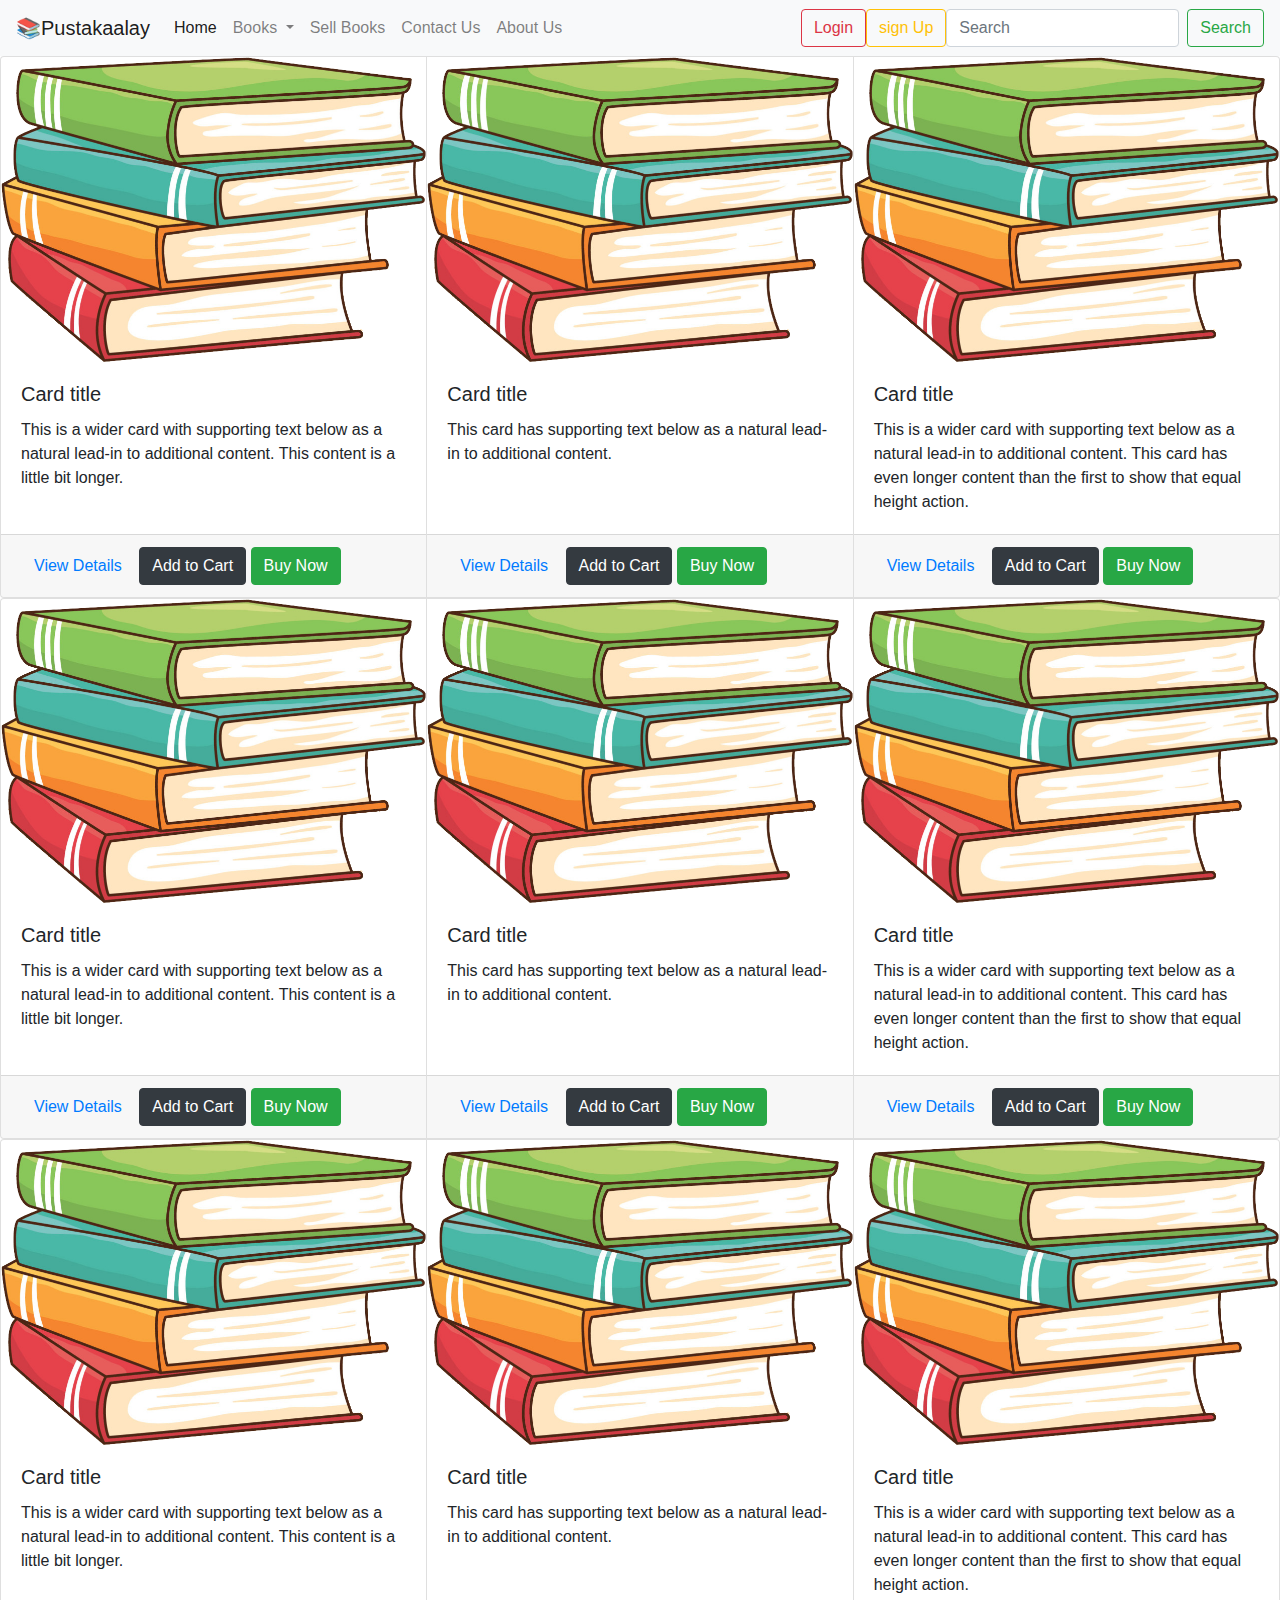
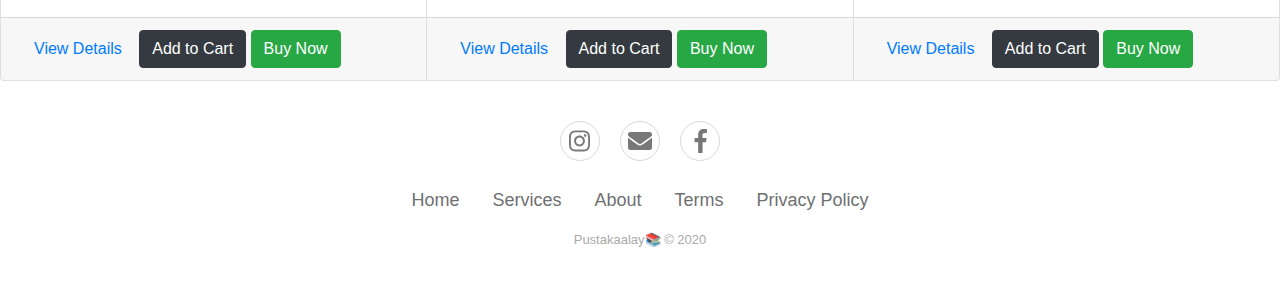
<file: index.html>
<!DOCTYPE html>
<html lang="en">

<head>
    <meta charset="UTF-8" />
    <meta name="viewport" content="width=device-width, initial-scale=1.0">
    <link rel="stylesheet" href="libs/bs4/css/bootstrap.min.css">
    <link rel="stylesheet" href="libs/fontawesome/css/all.min.css">
    <script src="libs/fontawesome/js/all.min.js"></script>
    <script src="libs/bs4/js/jquery-3.5.1.min.js"></script>
    <script src="libs/bs4/js/popper.min.js"></script>
    <script src="libs/bs4/js/bootstrap.min.js"></script>
    <script src="libs/bs4/js/bootstrap.min.js"></script>

    <link rel="stylesheet" href="./assets/css/styles.css">



    <title>📚Pustakaalay</title>
</head>

<body>
    <!-- Navigation Bar -->
    <nav class="navbar navbar-expand-lg navbar-light bg-light">
        <a class="navbar-brand" href="index.html">📚Pustakaalay</a>
        <button class="navbar-toggler" type="button" data-toggle="collapse" data-target="#navbarSupportedContent" aria-controls="navbarSupportedContent" aria-expanded="false" aria-label="Toggle navigation">
          <span class="navbar-toggler-icon"></span>
        </button>

        <div class="collapse navbar-collapse" id="navbarSupportedContent">
            <ul class="navbar-nav mr-auto">
                <li class="nav-item active">
                    <a class="nav-link" href="index.html">Home <span class="sr-only">(current)</span></a>
                </li>

                <li class="nav-item dropdown">
                    <a class="nav-link dropdown-toggle" href="#" id="navbarDropdown" role="button" data-toggle="dropdown" aria-haspopup="true" aria-expanded="false">
                      Books
                    </a>
                    <div class="dropdown-menu" aria-labelledby="navbarDropdown">
                        <a class="dropdown-item" href="#">School Books</a>
                        <a class="dropdown-item" href="#">Graduation Books</a>
                        <div class="dropdown-divider"></div>
                        <a class="dropdown-item" href="#">Novels</a>
                    </div>
                </li>
                <li class="nav-item">
                    <a class="nav-link" href="Sell Books.html">Sell Books</a>
                </li>
                <li class="nav-item">
                    <a class="nav-link" href="Contact form.html">Contact Us</a>
                </li>
                <li class="nav-item">
                    <a class="nav-link" href="About us.html">About Us</a>
                </li>
            </ul>
            <a href="login.html"><button type="button" class="btn btn-outline-danger">Login</button></a>
            <a href="sign up.html"><button type="button" class="btn btn-outline-warning">sign Up</button></a>
            <form class="form-inline my-2 my-lg-0">
                <input class="form-control mr-sm-2" type="search" placeholder="Search" aria-label="Search">
                <button class="btn btn-outline-success my-2 my-sm-0" type="submit">Search</button>
            </form>

        </div>
    </nav>
    <!-- main blocks -->
    <div class="card-group">
        <div class="card">
            <img src="assets/img/logo.png" class="card-img-top" alt="...">
            <div class="card-body">
                <h5 class="card-title">Card title</h5>
                <p class="card-text">This is a wider card with supporting text below as a natural lead-in to additional content. This content is a little bit longer.</p>
            </div>
            <div class="card-footer">

                <button type="button" class="btn btn-link">View Details</button>
                <button type="button" class="btn btn-dark">Add to Cart</button>
                <button type="button" class="btn btn-success">Buy Now</button>
            </div>
        </div>
        <div class="card">
            <img src="assets/img/logo.png" class="card-img-top" alt="...">
            <div class="card-body">
                <h5 class="card-title">Card title</h5>
                <p class="card-text">This card has supporting text below as a natural lead-in to additional content.</p>
            </div>
            <div class="card-footer">

                <button type="button" class="btn btn-link">View Details</button>
                <button type="button" class="btn btn-dark">Add to Cart</button>
                <button type="button" class="btn btn-success">Buy Now</button>
            </div>
        </div>
        <div class="card">
            <img src="assets/img/logo.png" class="card-img-top" alt="...">
            <div class="card-body">
                <h5 class="card-title">Card title</h5>
                <p class="card-text">This is a wider card with supporting text below as a natural lead-in to additional content. This card has even longer content than the first to show that equal height action.</p>
            </div>
            <div class="card-footer">

                <button type="button" class="btn btn-link">View Details</button>
                <button type="button" class="btn btn-dark">Add to Cart</button>
                <button type="button" class="btn btn-success">Buy Now</button>
            </div>
        </div>
    </div>
    <div class="card-group">
        <div class="card">
            <img src="assets/img/logo.png" class="card-img-top" alt="...">
            <div class="card-body">
                <h5 class="card-title">Card title</h5>
                <p class="card-text">This is a wider card with supporting text below as a natural lead-in to additional content. This content is a little bit longer.</p>
            </div>
            <div class="card-footer">

                <button type="button" class="btn btn-link">View Details</button>
                <button type="button" class="btn btn-dark">Add to Cart</button>
                <button type="button" class="btn btn-success">Buy Now</button>
            </div>
        </div>
        <div class="card">
            <img src="assets/img/logo.png" class="card-img-top" alt="...">
            <div class="card-body">
                <h5 class="card-title">Card title</h5>
                <p class="card-text">This card has supporting text below as a natural lead-in to additional content.</p>
            </div>
            <div class="card-footer">

                <button type="button" class="btn btn-link">View Details</button>
                <button type="button" class="btn btn-dark">Add to Cart</button>
                <button type="button" class="btn btn-success">Buy Now</button>
            </div>
        </div>
        <div class="card">
            <img src="assets/img/logo.png" class="card-img-top" alt="...">
            <div class="card-body">
                <h5 class="card-title">Card title</h5>
                <p class="card-text">This is a wider card with supporting text below as a natural lead-in to additional content. This card has even longer content than the first to show that equal height action.</p>
            </div>
            <div class="card-footer">

                <button type="button" class="btn btn-link">View Details</button>
                <button type="button" class="btn btn-dark">Add to Cart</button>
                <button type="button" class="btn btn-success">Buy Now</button>
            </div>
        </div>
    </div>
    <div class="card-group">
        <div class="card">
            <img src="assets/img/logo.png" class="card-img-top" alt="...">
            <div class="card-body">
                <h5 class="card-title">Card title</h5>
                <p class="card-text">This is a wider card with supporting text below as a natural lead-in to additional content. This content is a little bit longer.</p>
            </div>
            <div class="card-footer">

                <button type="button" class="btn btn-link">View Details</button>
                <button type="button" class="btn btn-dark">Add to Cart</button>
                <button type="button" class="btn btn-success">Buy Now</button>
            </div>
        </div>
        <div class="card">
            <img src="assets/img/logo.png" class="card-img-top" alt="...">
            <div class="card-body">
                <h5 class="card-title">Card title</h5>
                <p class="card-text">This card has supporting text below as a natural lead-in to additional content.</p>
            </div>
            <div class="card-footer">

                <button type="button" class="btn btn-link">View Details</button>
                <button type="button" class="btn btn-dark">Add to Cart</button>
                <button type="button" class="btn btn-success">Buy Now</button>
            </div>
        </div>
        <div class="card">
            <img src="assets/img/logo.png" class="card-img-top" alt="...">
            <div class="card-body">
                <h5 class="card-title">Card title</h5>
                <p class="card-text">This is a wider card with supporting text below as a natural lead-in to additional content. This card has even longer content than the first to show that equal height action.</p>
            </div>
            <div class="card-footer">

                <button type="button" class="btn btn-link">View Details</button>
                <button type="button" class="btn btn-dark">Add to Cart</button>
                <button type="button" class="btn btn-success">Buy Now</button>
            </div>
        </div>
    </div>
    <!-- Start: Footer Basic -->
    <div class="footer-basic">
        <footer>
            <!-- Start: Social Icons -->
            <div class="social"><a href="#"><i class="fab fa-instagram"></i></a>
                <a href="#"><i class="fa fa-envelope"></i></a>
                <!-- <a href="#"><i class="fab fa-twitter"></i></a> -->
                <a href="#"><i class="fab fa-facebook-f"></i></a>
            </div>
            <!-- End: Social Icons -->
            <!-- Start: Links -->
            <ul class="list-inline">
                <li class="list-inline-item"><a href="index.html">Home</a></li>
                <li class="list-inline-item"><a href="#">Services</a></li>
                <li class="list-inline-item"><a href="About us.html">About</a></li>
                <li class="list-inline-item"><a href="#">Terms</a></li>
                <li class="list-inline-item"><a href="#">Privacy Policy</a></li>
            </ul>
            <!-- End: Links -->
            <!-- Start: Copyright -->
            <p class="copyright">Pustakaalay📚 © 2020</p>
            <!-- End: Copyright -->
        </footer>
    </div>
    <!-- End: Footer Basic -->
    </div>
    </div>
    </div>

</body>

</html>
</file>
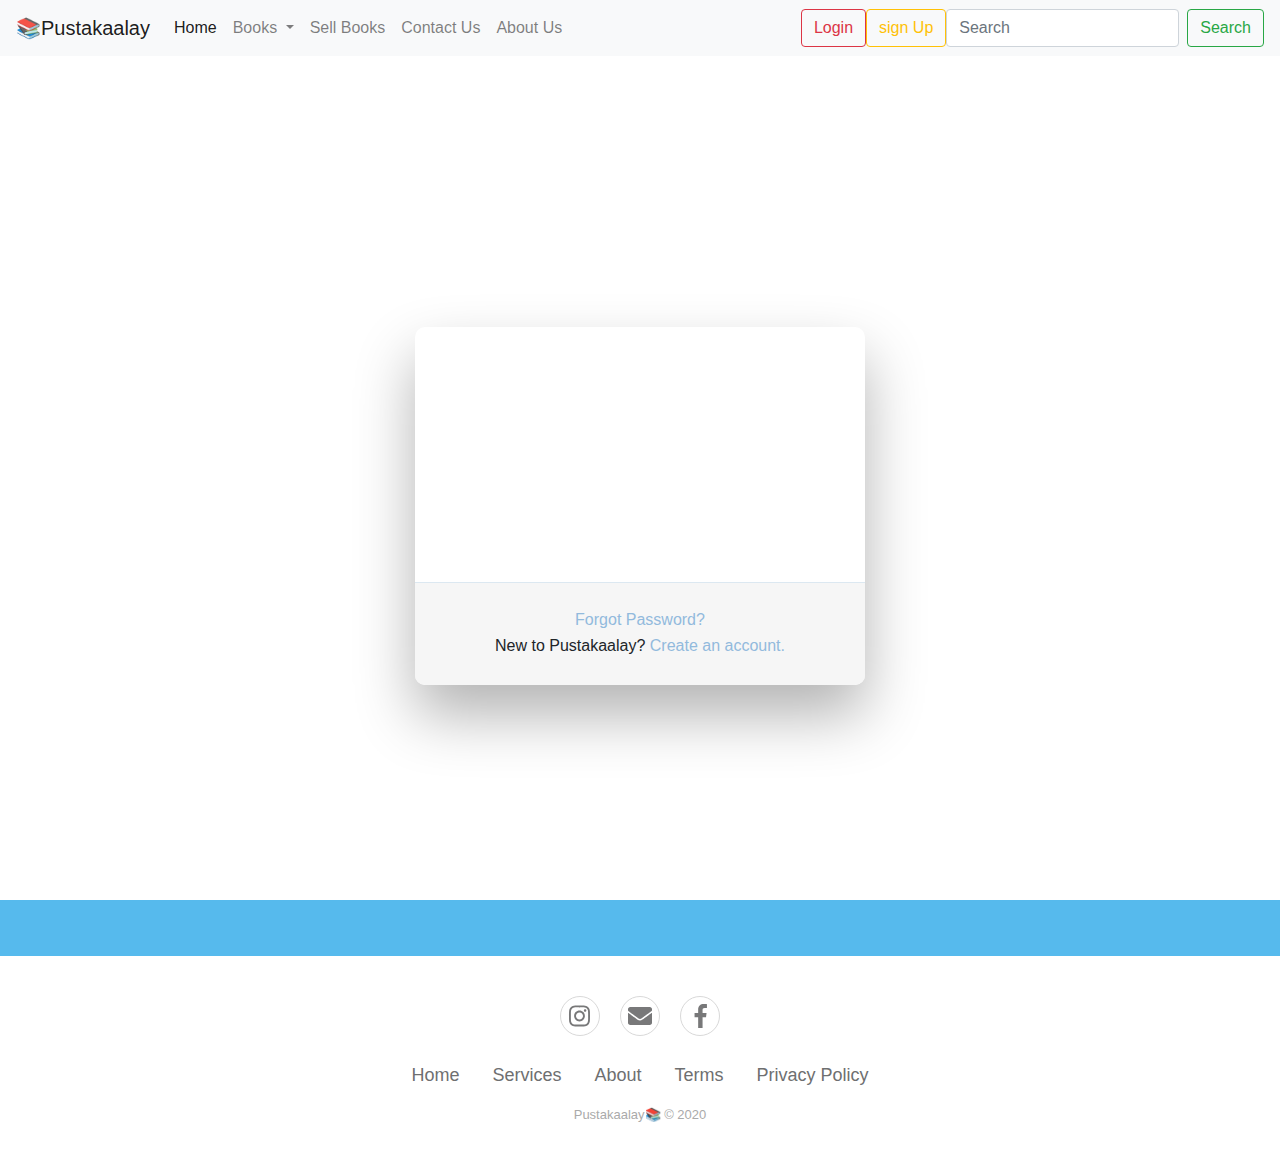
<file: login.html>
<!DOCTYPE html>
<html lang="en">

<head>
    <meta charset="UTF-8" />
    <meta name="viewport" content="width=device-width, initial-scale=1.0">
    <link rel="stylesheet" href="libs/bs4/css/bootstrap.min.css">
    <link rel="stylesheet" href="libs/fontawesome/css/all.min.css">
    <script src="libs/fontawesome/js/all.min.js"></script>
    <script src="libs/bs4/js/jquery-3.5.1.min.js"></script>
    <script src="libs/bs4/js/popper.min.js"></script>
    <script src="libs/bs4/js/bootstrap.min.js"></script>
    <script src="libs/bs4/js/bootstrap.min.js"></script>

    <link rel="stylesheet" href="./assets/css/styles.css">
    <style>
        /* BASIC */
        
        html {
            background-color: #56baed;
        }
        
        body {
            font-family: "Poppins", sans-serif;
            height: 100vh;
        }
        
        a {
            color: #92badd;
            display: inline-block;
            text-decoration: none;
            font-weight: 400;
        }
        
        h2 {
            text-align: center;
            font-size: 16px;
            font-weight: 600;
            text-transform: uppercase;
            display: inline-block;
            margin: 40px 8px 10px 8px;
            color: #cccccc;
        }
        /* STRUCTURE */
        
        .wrapper {
            display: flex;
            align-items: center;
            flex-direction: column;
            justify-content: center;
            width: 100%;
            min-height: 100%;
            padding: 20px;
        }
        
        #formContent {
            -webkit-border-radius: 10px 10px 10px 10px;
            border-radius: 10px 10px 10px 10px;
            background: #fff;
            padding: 30px;
            width: 90%;
            max-width: 450px;
            position: relative;
            padding: 0px;
            -webkit-box-shadow: 0 30px 60px 0 rgba(0, 0, 0, 0.3);
            box-shadow: 0 30px 60px 0 rgba(0, 0, 0, 0.3);
            text-align: center;
        }
        
        #formFooter {
            background-color: #f6f6f6;
            border-top: 1px solid #dce8f1;
            padding: 25px;
            text-align: center;
            -webkit-border-radius: 0 0 10px 10px;
            border-radius: 0 0 10px 10px;
        }
        /* TABS */
        
        h2.inactive {
            color: #cccccc;
        }
        
        h2.active {
            color: #0d0d0d;
            border-bottom: 2px solid #5fbae9;
        }
        /* FORM TYPOGRAPHY*/
        
        input[type=button],
        input[type=submit],
        input[type=reset] {
            background-color: #56baed;
            border: none;
            color: white;
            padding: 15px 80px;
            text-align: center;
            text-decoration: none;
            display: inline-block;
            text-transform: uppercase;
            font-size: 13px;
            -webkit-box-shadow: 0 10px 30px 0 rgba(95, 186, 233, 0.4);
            box-shadow: 0 10px 30px 0 rgba(95, 186, 233, 0.4);
            -webkit-border-radius: 5px 5px 5px 5px;
            border-radius: 5px 5px 5px 5px;
            margin: 5px 20px 40px 20px;
            -webkit-transition: all 0.3s ease-in-out;
            -moz-transition: all 0.3s ease-in-out;
            -ms-transition: all 0.3s ease-in-out;
            -o-transition: all 0.3s ease-in-out;
            transition: all 0.3s ease-in-out;
        }
        
        input[type=button]:hover,
        input[type=submit]:hover,
        input[type=reset]:hover {
            background-color: #39ace7;
        }
        
        input[type=button]:active,
        input[type=submit]:active,
        input[type=reset]:active {
            -moz-transform: scale(0.95);
            -webkit-transform: scale(0.95);
            -o-transform: scale(0.95);
            -ms-transform: scale(0.95);
            transform: scale(0.95);
        }
        
        input[type=text] {
            background-color: #f6f6f6;
            border: none;
            color: #0d0d0d;
            padding: 15px 32px;
            text-align: center;
            text-decoration: none;
            display: inline-block;
            font-size: 16px;
            margin: 5px;
            width: 85%;
            border: 2px solid #f6f6f6;
            -webkit-transition: all 0.5s ease-in-out;
            -moz-transition: all 0.5s ease-in-out;
            -ms-transition: all 0.5s ease-in-out;
            -o-transition: all 0.5s ease-in-out;
            transition: all 0.5s ease-in-out;
            -webkit-border-radius: 5px 5px 5px 5px;
            border-radius: 5px 5px 5px 5px;
        }
        
        input[type=text]:focus {
            background-color: #fff;
            border-bottom: 2px solid #5fbae9;
        }
        
        input[type=text]:placeholder {
            color: #cccccc;
        }
        /* ANIMATIONS */
        /* Simple CSS3 Fade-in-down Animation */
        
        .fadeInDown {
            -webkit-animation-name: fadeInDown;
            animation-name: fadeInDown;
            -webkit-animation-duration: 1s;
            animation-duration: 1s;
            -webkit-animation-fill-mode: both;
            animation-fill-mode: both;
        }
        
        @-webkit-keyframes fadeInDown {
            0% {
                opacity: 0;
                -webkit-transform: translate3d(0, -100%, 0);
                transform: translate3d(0, -100%, 0);
            }
            100% {
                opacity: 1;
                -webkit-transform: none;
                transform: none;
            }
        }
        
        @keyframes fadeInDown {
            0% {
                opacity: 0;
                -webkit-transform: translate3d(0, -100%, 0);
                transform: translate3d(0, -100%, 0);
            }
            100% {
                opacity: 1;
                -webkit-transform: none;
                transform: none;
            }
        }
        /* Simple CSS3 Fade-in Animation */
        
        @-webkit-keyframes fadeIn {
            from {
                opacity: 0;
            }
            to {
                opacity: 1;
            }
        }
        
        @-moz-keyframes fadeIn {
            from {
                opacity: 0;
            }
            to {
                opacity: 1;
            }
        }
        
        @keyframes fadeIn {
            from {
                opacity: 0;
            }
            to {
                opacity: 1;
            }
        }
        
        .fadeIn {
            opacity: 0;
            -webkit-animation: fadeIn ease-in 1;
            -moz-animation: fadeIn ease-in 1;
            animation: fadeIn ease-in 1;
            -webkit-animation-fill-mode: forwards;
            -moz-animation-fill-mode: forwards;
            animation-fill-mode: forwards;
            -webkit-animation-duration: 1s;
            -moz-animation-duration: 1s;
            animation-duration: 1s;
        }
        
        .fadeIn.first {
            -webkit-animation-delay: 0.4s;
            -moz-animation-delay: 0.4s;
            animation-delay: 0.4s;
        }
        
        .fadeIn.second {
            -webkit-animation-delay: 0.6s;
            -moz-animation-delay: 0.6s;
            animation-delay: 0.6s;
        }
        
        .fadeIn.third {
            -webkit-animation-delay: 0.8s;
            -moz-animation-delay: 0.8s;
            animation-delay: 0.8s;
        }
        
        .fadeIn.fourth {
            -webkit-animation-delay: 1s;
            -moz-animation-delay: 1s;
            animation-delay: 1s;
        }
        /* Simple CSS3 Fade-in Animation */
        
        .underlineHover:after {
            display: block;
            left: 0;
            bottom: -10px;
            width: 0;
            height: 2px;
            background-color: #56baed;
            content: "";
            transition: width 0.2s;
        }
        
        .underlineHover:hover {
            color: #0d0d0d;
        }
        
        .underlineHover:hover:after {
            width: 100%;
        }
        /* OTHERS */
        
        *:focus {
            outline: none;
        }
        
        #icon {
            width: 60%;
        }
    </style>


    <title>📚Pustakaalay</title>
</head>

<body>
    <!-- Navigation Bar -->
    <nav class="navbar navbar-expand-lg navbar-light bg-light">
        <a class="navbar-brand" href="index.html">📚Pustakaalay</a>
        <button class="navbar-toggler" type="button" data-toggle="collapse" data-target="#navbarSupportedContent" aria-controls="navbarSupportedContent" aria-expanded="false" aria-label="Toggle navigation">
          <span class="navbar-toggler-icon"></span>
        </button>

        <div class="collapse navbar-collapse" id="navbarSupportedContent">
            <ul class="navbar-nav mr-auto">
                <li class="nav-item active">
                    <a class="nav-link" href="index.html">Home <span class="sr-only">(current)</span></a>
                </li>

                <li class="nav-item dropdown">
                    <a class="nav-link dropdown-toggle" href="#" id="navbarDropdown" role="button" data-toggle="dropdown" aria-haspopup="true" aria-expanded="false">
                      Books
                    </a>
                    <div class="dropdown-menu" aria-labelledby="navbarDropdown">
                        <a class="dropdown-item" href="#">School Books</a>
                        <a class="dropdown-item" href="#">Graduation Books</a>
                        <div class="dropdown-divider"></div>
                        <a class="dropdown-item" href="#">Novels</a>
                    </div>
                </li>
                <li class="nav-item">
                    <a class="nav-link" href="Sell Books.html">Sell Books</a>
                </li>
                <li class="nav-item">
                    <a class="nav-link" href="Contact form.html">Contact Us</a>
                </li>
                <li class="nav-item">
                    <a class="nav-link" href="About us.html">About Us</a>
                </li>
            </ul>
            <a href="login.html"><button type="button" class="btn btn-outline-danger">Login</button></a>
            <a href="sign up.html"><button type="button" class="btn btn-outline-warning">sign Up</button></a>
            <form class="form-inline my-2 my-lg-0">
                <input class="form-control mr-sm-2" type="search" placeholder="Search" aria-label="Search">
                <button class="btn btn-outline-success my-2 my-sm-0" type="submit">Search</button>
            </form>

        </div>
    </nav>
    <!-- login  -->
    <div class="wrapper fadeInDown">
        <div id="formContent">
            <!-- Tabs Titles -->

            <!-- Icon -->
            <div class="fadeIn first">
                <i class="fa fa-lock"></i>
            </div>

            <!-- Login Form -->
            <form>
                <input type="text" id="login" class="fadeIn second" name="login" placeholder="login">
                <input type="text" id="password" class="fadeIn third" name="login" placeholder="password">
                <input type="submit" class="fadeIn fourth" value="Log In">
            </form>

            <!-- Remind Passowrd -->
            <div id="formFooter">
                <a class="underlineHover" href="#">Forgot Password?</a><br> New to Pustakaalay? <a class="underlineHover" href="sign up.html"> Create an account.</a>

            </div>

        </div>
    </div>
    <!-- Start: Footer Basic -->
    <div class="footer-basic">
        <footer>
            <!-- Start: Social Icons -->
            <div class="social"><a href="#"><i class="fab fa-instagram"></i></a>
                <a href="#"><i class="fa fa-envelope"></i></a>
                <!-- <a href="#"><i class="fab fa-twitter"></i></a> -->
                <a href="#"><i class="fab fa-facebook-f"></i></a>
            </div>
            <!-- End: Social Icons -->
            <!-- Start: Links -->
            <ul class="list-inline">
                <li class="list-inline-item"><a href="index.html">Home</a></li>
                <li class="list-inline-item"><a href="#">Services</a></li>
                <li class="list-inline-item"><a href="About us.html">About</a></li>
                <li class="list-inline-item"><a href="#">Terms</a></li>
                <li class="list-inline-item"><a href="#">Privacy Policy</a></li>
            </ul>
            <!-- End: Links -->
            <!-- Start: Copyright -->
            <p class="copyright">Pustakaalay📚 © 2020</p>
            <!-- End: Copyright -->
        </footer>
    </div>
    <!-- End: Footer Basic -->
    </div>
    </div>
    </div>

</body>

</html>
</file>
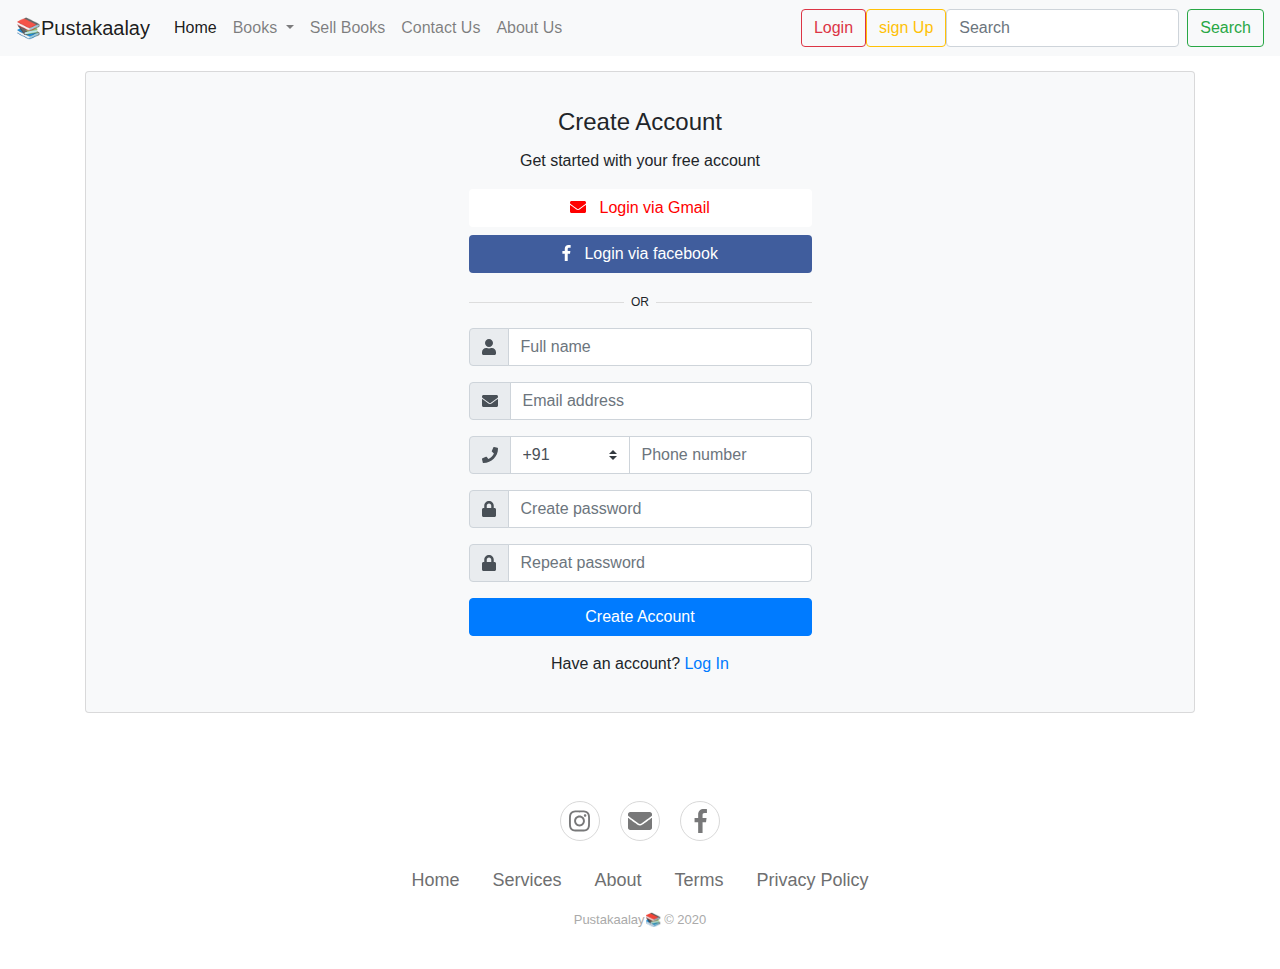
<file: sign up.html>
<!DOCTYPE html>
<html lang="en">

<head>
    <meta charset="UTF-8" />
    <meta name="viewport" content="width=device-width, initial-scale=1.0">
    <link rel="stylesheet" href="libs/bs4/css/bootstrap.min.css">
    <link rel="stylesheet" href="libs/fontawesome/css/all.min.css">
    <script src="libs/fontawesome/js/all.min.js"></script>
    <script src="libs/bs4/js/jquery-3.5.1.min.js"></script>
    <script src="libs/bs4/js/popper.min.js"></script>
    <script src="libs/bs4/js/bootstrap.min.js"></script>
    <script src="libs/bs4/js/bootstrap.min.js"></script>

    <link rel="stylesheet" href="./assets/css/styles.css">
    <style>
        .container {
            margin-top: 15px;
            margin-bottom: 0px;
        }
        
        .divider-text {
            position: relative;
            text-align: center;
            margin-top: 15px;
            margin-bottom: 15px;
        }
        
        .divider-text span {
            padding: 7px;
            font-size: 12px;
            position: relative;
            z-index: 2;
        }
        
        .divider-text:after {
            content: "";
            position: absolute;
            width: 100%;
            border-bottom: 1px solid #ddd;
            top: 55%;
            left: 0;
            z-index: 1;
        }
        
        .btn-facebook {
            background-color: #405D9D;
            color: #fff;
        }
        
        .btn-twitter {
            background-color: #fff;
            color: #ff0000;
        }
    </style>


    <title>📚Pustakaalay</title>
</head>

<body>
    <!-- Navigation Bar -->
    <nav class="navbar navbar-expand-lg navbar-light bg-light">
        <a class="navbar-brand" href="index.html">📚Pustakaalay</a>
        <button class="navbar-toggler" type="button" data-toggle="collapse" data-target="#navbarSupportedContent" aria-controls="navbarSupportedContent" aria-expanded="false" aria-label="Toggle navigation">
          <span class="navbar-toggler-icon"></span>
        </button>

        <div class="collapse navbar-collapse" id="navbarSupportedContent">
            <ul class="navbar-nav mr-auto">
                <li class="nav-item active">
                    <a class="nav-link" href="index.html">Home <span class="sr-only">(current)</span></a>
                </li>

                <li class="nav-item dropdown">
                    <a class="nav-link dropdown-toggle" href="#" id="navbarDropdown" role="button" data-toggle="dropdown" aria-haspopup="true" aria-expanded="false">
                      Books
                    </a>
                    <div class="dropdown-menu" aria-labelledby="navbarDropdown">
                        <a class="dropdown-item" href="#">School Books</a>
                        <a class="dropdown-item" href="#">Graduation Books</a>
                        <div class="dropdown-divider"></div>
                        <a class="dropdown-item" href="#">Novels</a>
                    </div>
                </li>
                <li class="nav-item">
                    <a class="nav-link" href="Sell Books.html">Sell Books</a>
                </li>
                <li class="nav-item">
                    <a class="nav-link" href="Contact form.html">Contact Us</a>
                </li>
                <li class="nav-item">
                    <a class="nav-link" href="About us.html">About Us</a>
                </li>
            </ul>
            <a href="login.html"><button type="button" class="btn btn-outline-danger">Login</button></a>
            <a href="sign up.html"><button type="button" class="btn btn-outline-warning">sign Up</button></a>
            <form class="form-inline my-2 my-lg-0">
                <input class="form-control mr-sm-2" type="search" placeholder="Search" aria-label="Search">
                <button class="btn btn-outline-success my-2 my-sm-0" type="submit">Search</button>
            </form>

        </div>
    </nav>
    <!-- sign up  -->

    <!------ Include the above in your HEAD tag ---------->

    <link rel="stylesheet" href="https://use.fontawesome.com/releases/v5.0.8/css/all.css">


    <div class="container">






        <div class="card bg-light">
            <article class="card-body mx-auto" style="max-width: 400px;">
                <h4 class="card-title mt-3 text-center">Create Account</h4>
                <p class="text-center">Get started with your free account</p>
                <p>
                    <a href="" class="btn btn-block btn-twitter"> <i class="fa fa-envelope"></i>   Login via Gmail</a>
                    <a href="" class="btn btn-block btn-facebook"> <i class="fab fa-facebook-f"></i>   Login via facebook</a>
                </p>
                <p class="divider-text">
                    <span class="bg-light">OR</span>
                </p>
                <form>
                    <div class="form-group input-group">
                        <div class="input-group-prepend">
                            <span class="input-group-text"> <i class="fa fa-user"></i> </span>
                        </div>
                        <input name="" class="form-control" placeholder="Full name" type="text">
                    </div>
                    <!-- form-group// -->
                    <div class="form-group input-group">
                        <div class="input-group-prepend">
                            <span class="input-group-text"> <i class="fa fa-envelope"></i> </span>
                        </div>
                        <input name="" class="form-control" placeholder="Email address" type="email">
                    </div>
                    <!-- form-group// -->
                    <div class="form-group input-group">
                        <div class="input-group-prepend">
                            <span class="input-group-text"> <i class="fa fa-phone"></i> </span>
                        </div>
                        <select class="custom-select" style="max-width: 120px;">
		    <option selected="">+91</option>
		    
		</select>
                        <input name="" class="form-control" placeholder="Phone number" type="text">
                    </div>
                    <!-- form-group// -->

                    <!-- form-group end.// -->
                    <div class="form-group input-group">
                        <div class="input-group-prepend">
                            <span class="input-group-text"> <i class="fa fa-lock"></i> </span>
                        </div>
                        <input class="form-control" placeholder="Create password" type="password">
                    </div>
                    <!-- form-group// -->
                    <div class="form-group input-group">
                        <div class="input-group-prepend">
                            <span class="input-group-text"> <i class="fa fa-lock"></i> </span>
                        </div>
                        <input class="form-control" placeholder="Repeat password" type="password">
                    </div>
                    <!-- form-group// -->
                    <div class="form-group">
                        <button type="submit" class="btn btn-primary btn-block"> Create Account  </button>
                    </div>
                    <!-- form-group// -->
                    <p class="text-center">Have an account? <a href="login.html">Log In</a> </p>
                </form>
            </article>
        </div>
        <!-- card.// -->

    </div>
    <!--container end.//-->

    <br><br>

    <!-- Start: Footer Basic -->
    <div class="footer-basic">
        <footer>
            <!-- Start: Social Icons -->
            <div class="social"><a href="#"><i class="fab fa-instagram"></i></a>
                <a href="#"><i class="fa fa-envelope"></i></a>
                <!-- <a href="#"><i class="fab fa-twitter"></i></a> -->
                <a href="#"><i class="fab fa-facebook-f"></i></a>
            </div>
            <!-- End: Social Icons -->
            <!-- Start: Links -->
            <ul class="list-inline">
                <li class="list-inline-item"><a href="index.html">Home</a></li>
                <li class="list-inline-item"><a href="#">Services</a></li>
                <li class="list-inline-item"><a href="About us.html">About</a></li>
                <li class="list-inline-item"><a href="#">Terms</a></li>
                <li class="list-inline-item"><a href="#">Privacy Policy</a></li>
            </ul>
            <!-- End: Links -->
            <!-- Start: Copyright -->
            <p class="copyright">Pustakaalay📚 © 2020</p>
            <!-- End: Copyright -->
        </footer>
    </div>
    <!-- End: Footer Basic -->
    </div>
    </div>
    </div>

</body>

</html>
</file>
<file: assets/css/styles.css>
.footer-basic {
    padding: 40px 0;
    background-color: #fff;
    color: #4b4c4d
}

.footer-basic ul {
    padding: 0;
    list-style: none;
    text-align: center;
    font-size: 18px;
    line-height: 1.6;
    margin-bottom: 0
}

.footer-basic li {
    padding: 0 10px
}

.footer-basic ul a {
    color: inherit;
    text-decoration: none;
    opacity: .8
}

.footer-basic ul a:hover {
    opacity: 1
}

.footer-basic .social {
    text-align: center;
    padding-bottom: 25px
}

.footer-basic .social>a {
    font-size: 24px;
    width: 40px;
    height: 40px;
    line-height: 40px;
    display: inline-block;
    text-align: center;
    border-radius: 50%;
    border: 1px solid #ccc;
    margin: 0 8px;
    color: inherit;
    opacity: .75
}

.footer-basic .social>a:hover {
    opacity: .9
}

.footer-basic .copyright {
    margin-top: 15px;
    text-align: center;
    font-size: 13px;
    color: #aaa;
    margin-bottom: 0
}

.footer-basic {
    padding: 40px 0;
    background-color: #fff;
    color: #4b4c4d
}

.footer-basic ul {
    padding: 0;
    list-style: none;
    text-align: center;
    font-size: 18px;
    line-height: 1.6;
    margin-bottom: 0
}

.footer-basic li {
    padding: 0 10px
}

.footer-basic ul a {
    color: inherit;
    text-decoration: none;
    opacity: .8
}

.footer-basic ul a:hover {
    opacity: 1
}

.footer-basic .social {
    text-align: center;
    padding-bottom: 25px
}

.footer-basic .social>a {
    font-size: 24px;
    width: 40px;
    height: 40px;
    line-height: 40px;
    display: inline-block;
    text-align: center;
    border-radius: 50%;
    border: 1px solid #ccc;
    margin: 0 8px;
    color: inherit;
    opacity: .75
}

.footer-basic .social>a:hover {
    opacity: .9
}

.footer-basic .copyright {
    margin-top: 15px;
    text-align: center;
    font-size: 13px;
    color: #aaa;
    margin-bottom: 0
}

.team-boxed .social {
    font-size: 18px;
    color: #a2a8ae
}

.team-boxed .social a {
    color: inherit;
    margin: 0 10px;
    display: inline-block;
    opacity: .7
}

.team-boxed .social a:hover {
    opacity: 1
}

div.iphone-mockup {
    position: relative;
    max-width: 300px;
    margin: 20px;
    display: inline-block
}

.iphone-mockup img.device {
    width: 100%;
    height: auto
}

.iphone-mockup .screen {
    position: absolute;
    width: 88%;
    height: 77%;
    top: 12%;
    border-radius: 2px;
    left: 6%;
    border: 1px solid #444;
    overflow: hidden;
    background: url(https://raw.githubusercontent.com/nishantsaini09/pustakaalay/main/assets/img/screen-logo.jpg) center;
    background-size: cover
}

.iphone-mockup .screen:before {
    content: '';
    background-color: #fff;
    position: absolute;
    width: 70%;
    height: 140%;
    top: -12%;
    right: -60%;
    transform: rotate(-19deg);
    opacity: .2
}
</file>
<file: libs/fontawesome/css/all.min.css>
.fa,.fab,.fal,.far,.fas{-moz-osx-font-smoothing:grayscale;-webkit-font-smoothing:antialiased;display:inline-block;font-style:normal;font-variant:normal;text-rendering:auto;line-height:1}.fa-lg{font-size:1.33333em;line-height:.75em;vertical-align:-.0667em}.fa-xs{font-size:.75em}.fa-sm{font-size:.875em}.fa-1x{font-size:1em}.fa-2x{font-size:2em}.fa-3x{font-size:3em}.fa-4x{font-size:4em}.fa-5x{font-size:5em}.fa-6x{font-size:6em}.fa-7x{font-size:7em}.fa-8x{font-size:8em}.fa-9x{font-size:9em}.fa-10x{font-size:10em}.fa-fw{text-align:center;width:1.25em}.fa-ul{list-style-type:none;margin-left:2.5em;padding-left:0}.fa-ul>li{position:relative}.fa-li{left:-2em;position:absolute;text-align:center;width:2em;line-height:inherit}.fa-border{border:.08em solid #eee;border-radius:.1em;padding:.2em .25em .15em}.fa-pull-left{float:left}.fa-pull-right{float:right}.fa.fa-pull-left,.fab.fa-pull-left,.fal.fa-pull-left,.far.fa-pull-left,.fas.fa-pull-left{margin-right:.3em}.fa.fa-pull-right,.fab.fa-pull-right,.fal.fa-pull-right,.far.fa-pull-right,.fas.fa-pull-right{margin-left:.3em}.fa-spin{animation:fa-spin 2s infinite linear}.fa-pulse{animation:fa-spin 1s infinite steps(8)}@keyframes fa-spin{0%{transform:rotate(0deg)}to{transform:rotate(1turn)}}.fa-rotate-90{-ms-filter:"progid:DXImageTransform.Microsoft.BasicImage(rotation=1)";transform:rotate(90deg)}.fa-rotate-180{-ms-filter:"progid:DXImageTransform.Microsoft.BasicImage(rotation=2)";transform:rotate(180deg)}.fa-rotate-270{-ms-filter:"progid:DXImageTransform.Microsoft.BasicImage(rotation=3)";transform:rotate(270deg)}.fa-flip-horizontal{-ms-filter:"progid:DXImageTransform.Microsoft.BasicImage(rotation=0, mirror=1)";transform:scaleX(-1)}.fa-flip-vertical{transform:scaleY(-1)}.fa-flip-both,.fa-flip-horizontal.fa-flip-vertical,.fa-flip-vertical{-ms-filter:"progid:DXImageTransform.Microsoft.BasicImage(rotation=2, mirror=1)"}.fa-flip-both,.fa-flip-horizontal.fa-flip-vertical{transform:scale(-1)}:root .fa-flip-both,:root .fa-flip-horizontal,:root .fa-flip-vertical,:root .fa-rotate-90,:root .fa-rotate-180,:root .fa-rotate-270{filter:none}.fa-stack{display:inline-block;height:2em;line-height:2em;position:relative;vertical-align:middle;width:2.5em}.fa-stack-1x,.fa-stack-2x{left:0;position:absolute;text-align:center;width:100%}.fa-stack-1x{line-height:inherit}.fa-stack-2x{font-size:2em}.fa-inverse{color:#fff}.fa-500px:before{content:"\f26e"}.fa-accessible-icon:before{content:"\f368"}.fa-accusoft:before{content:"\f369"}.fa-acquisitions-incorporated:before{content:"\f6af"}.fa-ad:before{content:"\f641"}.fa-address-book:before{content:"\f2b9"}.fa-address-card:before{content:"\f2bb"}.fa-adjust:before{content:"\f042"}.fa-adn:before{content:"\f170"}.fa-adobe:before{content:"\f778"}.fa-adversal:before{content:"\f36a"}.fa-affiliatetheme:before{content:"\f36b"}.fa-air-freshener:before{content:"\f5d0"}.fa-algolia:before{content:"\f36c"}.fa-align-center:before{content:"\f037"}.fa-align-justify:before{content:"\f039"}.fa-align-left:before{content:"\f036"}.fa-align-right:before{content:"\f038"}.fa-alipay:before{content:"\f642"}.fa-allergies:before{content:"\f461"}.fa-amazon:before{content:"\f270"}.fa-amazon-pay:before{content:"\f42c"}.fa-ambulance:before{content:"\f0f9"}.fa-american-sign-language-interpreting:before{content:"\f2a3"}.fa-amilia:before{content:"\f36d"}.fa-anchor:before{content:"\f13d"}.fa-android:before{content:"\f17b"}.fa-angellist:before{content:"\f209"}.fa-angle-double-down:before{content:"\f103"}.fa-angle-double-left:before{content:"\f100"}.fa-angle-double-right:before{content:"\f101"}.fa-angle-double-up:before{content:"\f102"}.fa-angle-down:before{content:"\f107"}.fa-angle-left:before{content:"\f104"}.fa-angle-right:before{content:"\f105"}.fa-angle-up:before{content:"\f106"}.fa-angry:before{content:"\f556"}.fa-angrycreative:before{content:"\f36e"}.fa-angular:before{content:"\f420"}.fa-ankh:before{content:"\f644"}.fa-app-store:before{content:"\f36f"}.fa-app-store-ios:before{content:"\f370"}.fa-apper:before{content:"\f371"}.fa-apple:before{content:"\f179"}.fa-apple-alt:before{content:"\f5d1"}.fa-apple-pay:before{content:"\f415"}.fa-archive:before{content:"\f187"}.fa-archway:before{content:"\f557"}.fa-arrow-alt-circle-down:before{content:"\f358"}.fa-arrow-alt-circle-left:before{content:"\f359"}.fa-arrow-alt-circle-right:before{content:"\f35a"}.fa-arrow-alt-circle-up:before{content:"\f35b"}.fa-arrow-circle-down:before{content:"\f0ab"}.fa-arrow-circle-left:before{content:"\f0a8"}.fa-arrow-circle-right:before{content:"\f0a9"}.fa-arrow-circle-up:before{content:"\f0aa"}.fa-arrow-down:before{content:"\f063"}.fa-arrow-left:before{content:"\f060"}.fa-arrow-right:before{content:"\f061"}.fa-arrow-up:before{content:"\f062"}.fa-arrows-alt:before{content:"\f0b2"}.fa-arrows-alt-h:before{content:"\f337"}.fa-arrows-alt-v:before{content:"\f338"}.fa-artstation:before{content:"\f77a"}.fa-assistive-listening-systems:before{content:"\f2a2"}.fa-asterisk:before{content:"\f069"}.fa-asymmetrik:before{content:"\f372"}.fa-at:before{content:"\f1fa"}.fa-atlas:before{content:"\f558"}.fa-atlassian:before{content:"\f77b"}.fa-atom:before{content:"\f5d2"}.fa-audible:before{content:"\f373"}.fa-audio-description:before{content:"\f29e"}.fa-autoprefixer:before{content:"\f41c"}.fa-avianex:before{content:"\f374"}.fa-aviato:before{content:"\f421"}.fa-award:before{content:"\f559"}.fa-aws:before{content:"\f375"}.fa-baby:before{content:"\f77c"}.fa-baby-carriage:before{content:"\f77d"}.fa-backspace:before{content:"\f55a"}.fa-backward:before{content:"\f04a"}.fa-bacon:before{content:"\f7e5"}.fa-balance-scale:before{content:"\f24e"}.fa-ban:before{content:"\f05e"}.fa-band-aid:before{content:"\f462"}.fa-bandcamp:before{content:"\f2d5"}.fa-barcode:before{content:"\f02a"}.fa-bars:before{content:"\f0c9"}.fa-baseball-ball:before{content:"\f433"}.fa-basketball-ball:before{content:"\f434"}.fa-bath:before{content:"\f2cd"}.fa-battery-empty:before{content:"\f244"}.fa-battery-full:before{content:"\f240"}.fa-battery-half:before{content:"\f242"}.fa-battery-quarter:before{content:"\f243"}.fa-battery-three-quarters:before{content:"\f241"}.fa-bed:before{content:"\f236"}.fa-beer:before{content:"\f0fc"}.fa-behance:before{content:"\f1b4"}.fa-behance-square:before{content:"\f1b5"}.fa-bell:before{content:"\f0f3"}.fa-bell-slash:before{content:"\f1f6"}.fa-bezier-curve:before{content:"\f55b"}.fa-bible:before{content:"\f647"}.fa-bicycle:before{content:"\f206"}.fa-bimobject:before{content:"\f378"}.fa-binoculars:before{content:"\f1e5"}.fa-biohazard:before{content:"\f780"}.fa-birthday-cake:before{content:"\f1fd"}.fa-bitbucket:before{content:"\f171"}.fa-bitcoin:before{content:"\f379"}.fa-bity:before{content:"\f37a"}.fa-black-tie:before{content:"\f27e"}.fa-blackberry:before{content:"\f37b"}.fa-blender:before{content:"\f517"}.fa-blender-phone:before{content:"\f6b6"}.fa-blind:before{content:"\f29d"}.fa-blog:before{content:"\f781"}.fa-blogger:before{content:"\f37c"}.fa-blogger-b:before{content:"\f37d"}.fa-bluetooth:before{content:"\f293"}.fa-bluetooth-b:before{content:"\f294"}.fa-bold:before{content:"\f032"}.fa-bolt:before{content:"\f0e7"}.fa-bomb:before{content:"\f1e2"}.fa-bone:before{content:"\f5d7"}.fa-bong:before{content:"\f55c"}.fa-book:before{content:"\f02d"}.fa-book-dead:before{content:"\f6b7"}.fa-book-medical:before{content:"\f7e6"}.fa-book-open:before{content:"\f518"}.fa-book-reader:before{content:"\f5da"}.fa-bookmark:before{content:"\f02e"}.fa-bowling-ball:before{content:"\f436"}.fa-box:before{content:"\f466"}.fa-box-open:before{content:"\f49e"}.fa-boxes:before{content:"\f468"}.fa-braille:before{content:"\f2a1"}.fa-brain:before{content:"\f5dc"}.fa-bread-slice:before{content:"\f7ec"}.fa-briefcase:before{content:"\f0b1"}.fa-briefcase-medical:before{content:"\f469"}.fa-broadcast-tower:before{content:"\f519"}.fa-broom:before{content:"\f51a"}.fa-brush:before{content:"\f55d"}.fa-btc:before{content:"\f15a"}.fa-bug:before{content:"\f188"}.fa-building:before{content:"\f1ad"}.fa-bullhorn:before{content:"\f0a1"}.fa-bullseye:before{content:"\f140"}.fa-burn:before{content:"\f46a"}.fa-buromobelexperte:before{content:"\f37f"}.fa-bus:before{content:"\f207"}.fa-bus-alt:before{content:"\f55e"}.fa-business-time:before{content:"\f64a"}.fa-buysellads:before{content:"\f20d"}.fa-calculator:before{content:"\f1ec"}.fa-calendar:before{content:"\f133"}.fa-calendar-alt:before{content:"\f073"}.fa-calendar-check:before{content:"\f274"}.fa-calendar-day:before{content:"\f783"}.fa-calendar-minus:before{content:"\f272"}.fa-calendar-plus:before{content:"\f271"}.fa-calendar-times:before{content:"\f273"}.fa-calendar-week:before{content:"\f784"}.fa-camera:before{content:"\f030"}.fa-camera-retro:before{content:"\f083"}.fa-campground:before{content:"\f6bb"}.fa-canadian-maple-leaf:before{content:"\f785"}.fa-candy-cane:before{content:"\f786"}.fa-cannabis:before{content:"\f55f"}.fa-capsules:before{content:"\f46b"}.fa-car:before{content:"\f1b9"}.fa-car-alt:before{content:"\f5de"}.fa-car-battery:before{content:"\f5df"}.fa-car-crash:before{content:"\f5e1"}.fa-car-side:before{content:"\f5e4"}.fa-caret-down:before{content:"\f0d7"}.fa-caret-left:before{content:"\f0d9"}.fa-caret-right:before{content:"\f0da"}.fa-caret-square-down:before{content:"\f150"}.fa-caret-square-left:before{content:"\f191"}.fa-caret-square-right:before{content:"\f152"}.fa-caret-square-up:before{content:"\f151"}.fa-caret-up:before{content:"\f0d8"}.fa-carrot:before{content:"\f787"}.fa-cart-arrow-down:before{content:"\f218"}.fa-cart-plus:before{content:"\f217"}.fa-cash-register:before{content:"\f788"}.fa-cat:before{content:"\f6be"}.fa-cc-amazon-pay:before{content:"\f42d"}.fa-cc-amex:before{content:"\f1f3"}.fa-cc-apple-pay:before{content:"\f416"}.fa-cc-diners-club:before{content:"\f24c"}.fa-cc-discover:before{content:"\f1f2"}.fa-cc-jcb:before{content:"\f24b"}.fa-cc-mastercard:before{content:"\f1f1"}.fa-cc-paypal:before{content:"\f1f4"}.fa-cc-stripe:before{content:"\f1f5"}.fa-cc-visa:before{content:"\f1f0"}.fa-centercode:before{content:"\f380"}.fa-centos:before{content:"\f789"}.fa-certificate:before{content:"\f0a3"}.fa-chair:before{content:"\f6c0"}.fa-chalkboard:before{content:"\f51b"}.fa-chalkboard-teacher:before{content:"\f51c"}.fa-charging-station:before{content:"\f5e7"}.fa-chart-area:before{content:"\f1fe"}.fa-chart-bar:before{content:"\f080"}.fa-chart-line:before{content:"\f201"}.fa-chart-pie:before{content:"\f200"}.fa-check:before{content:"\f00c"}.fa-check-circle:before{content:"\f058"}.fa-check-double:before{content:"\f560"}.fa-check-square:before{content:"\f14a"}.fa-cheese:before{content:"\f7ef"}.fa-chess:before{content:"\f439"}.fa-chess-bishop:before{content:"\f43a"}.fa-chess-board:before{content:"\f43c"}.fa-chess-king:before{content:"\f43f"}.fa-chess-knight:before{content:"\f441"}.fa-chess-pawn:before{content:"\f443"}.fa-chess-queen:before{content:"\f445"}.fa-chess-rook:before{content:"\f447"}.fa-chevron-circle-down:before{content:"\f13a"}.fa-chevron-circle-left:before{content:"\f137"}.fa-chevron-circle-right:before{content:"\f138"}.fa-chevron-circle-up:before{content:"\f139"}.fa-chevron-down:before{content:"\f078"}.fa-chevron-left:before{content:"\f053"}.fa-chevron-right:before{content:"\f054"}.fa-chevron-up:before{content:"\f077"}.fa-child:before{content:"\f1ae"}.fa-chrome:before{content:"\f268"}.fa-church:before{content:"\f51d"}.fa-circle:before{content:"\f111"}.fa-circle-notch:before{content:"\f1ce"}.fa-city:before{content:"\f64f"}.fa-clinic-medical:before{content:"\f7f2"}.fa-clipboard:before{content:"\f328"}.fa-clipboard-check:before{content:"\f46c"}.fa-clipboard-list:before{content:"\f46d"}.fa-clock:before{content:"\f017"}.fa-clone:before{content:"\f24d"}.fa-closed-captioning:before{content:"\f20a"}.fa-cloud:before{content:"\f0c2"}.fa-cloud-download-alt:before{content:"\f381"}.fa-cloud-meatball:before{content:"\f73b"}.fa-cloud-moon:before{content:"\f6c3"}.fa-cloud-moon-rain:before{content:"\f73c"}.fa-cloud-rain:before{content:"\f73d"}.fa-cloud-showers-heavy:before{content:"\f740"}.fa-cloud-sun:before{content:"\f6c4"}.fa-cloud-sun-rain:before{content:"\f743"}.fa-cloud-upload-alt:before{content:"\f382"}.fa-cloudscale:before{content:"\f383"}.fa-cloudsmith:before{content:"\f384"}.fa-cloudversify:before{content:"\f385"}.fa-cocktail:before{content:"\f561"}.fa-code:before{content:"\f121"}.fa-code-branch:before{content:"\f126"}.fa-codepen:before{content:"\f1cb"}.fa-codiepie:before{content:"\f284"}.fa-coffee:before{content:"\f0f4"}.fa-cog:before{content:"\f013"}.fa-cogs:before{content:"\f085"}.fa-coins:before{content:"\f51e"}.fa-columns:before{content:"\f0db"}.fa-comment:before{content:"\f075"}.fa-comment-alt:before{content:"\f27a"}.fa-comment-dollar:before{content:"\f651"}.fa-comment-dots:before{content:"\f4ad"}.fa-comment-medical:before{content:"\f7f5"}.fa-comment-slash:before{content:"\f4b3"}.fa-comments:before{content:"\f086"}.fa-comments-dollar:before{content:"\f653"}.fa-compact-disc:before{content:"\f51f"}.fa-compass:before{content:"\f14e"}.fa-compress:before{content:"\f066"}.fa-compress-arrows-alt:before{content:"\f78c"}.fa-concierge-bell:before{content:"\f562"}.fa-confluence:before{content:"\f78d"}.fa-connectdevelop:before{content:"\f20e"}.fa-contao:before{content:"\f26d"}.fa-cookie:before{content:"\f563"}.fa-cookie-bite:before{content:"\f564"}.fa-copy:before{content:"\f0c5"}.fa-copyright:before{content:"\f1f9"}.fa-couch:before{content:"\f4b8"}.fa-cpanel:before{content:"\f388"}.fa-creative-commons:before{content:"\f25e"}.fa-creative-commons-by:before{content:"\f4e7"}.fa-creative-commons-nc:before{content:"\f4e8"}.fa-creative-commons-nc-eu:before{content:"\f4e9"}.fa-creative-commons-nc-jp:before{content:"\f4ea"}.fa-creative-commons-nd:before{content:"\f4eb"}.fa-creative-commons-pd:before{content:"\f4ec"}.fa-creative-commons-pd-alt:before{content:"\f4ed"}.fa-creative-commons-remix:before{content:"\f4ee"}.fa-creative-commons-sa:before{content:"\f4ef"}.fa-creative-commons-sampling:before{content:"\f4f0"}.fa-creative-commons-sampling-plus:before{content:"\f4f1"}.fa-creative-commons-share:before{content:"\f4f2"}.fa-creative-commons-zero:before{content:"\f4f3"}.fa-credit-card:before{content:"\f09d"}.fa-critical-role:before{content:"\f6c9"}.fa-crop:before{content:"\f125"}.fa-crop-alt:before{content:"\f565"}.fa-cross:before{content:"\f654"}.fa-crosshairs:before{content:"\f05b"}.fa-crow:before{content:"\f520"}.fa-crown:before{content:"\f521"}.fa-crutch:before{content:"\f7f7"}.fa-css3:before{content:"\f13c"}.fa-css3-alt:before{content:"\f38b"}.fa-cube:before{content:"\f1b2"}.fa-cubes:before{content:"\f1b3"}.fa-cut:before{content:"\f0c4"}.fa-cuttlefish:before{content:"\f38c"}.fa-d-and-d:before{content:"\f38d"}.fa-d-and-d-beyond:before{content:"\f6ca"}.fa-dashcube:before{content:"\f210"}.fa-database:before{content:"\f1c0"}.fa-deaf:before{content:"\f2a4"}.fa-delicious:before{content:"\f1a5"}.fa-democrat:before{content:"\f747"}.fa-deploydog:before{content:"\f38e"}.fa-deskpro:before{content:"\f38f"}.fa-desktop:before{content:"\f108"}.fa-dev:before{content:"\f6cc"}.fa-deviantart:before{content:"\f1bd"}.fa-dharmachakra:before{content:"\f655"}.fa-dhl:before{content:"\f790"}.fa-diagnoses:before{content:"\f470"}.fa-diaspora:before{content:"\f791"}.fa-dice:before{content:"\f522"}.fa-dice-d20:before{content:"\f6cf"}.fa-dice-d6:before{content:"\f6d1"}.fa-dice-five:before{content:"\f523"}.fa-dice-four:before{content:"\f524"}.fa-dice-one:before{content:"\f525"}.fa-dice-six:before{content:"\f526"}.fa-dice-three:before{content:"\f527"}.fa-dice-two:before{content:"\f528"}.fa-digg:before{content:"\f1a6"}.fa-digital-ocean:before{content:"\f391"}.fa-digital-tachograph:before{content:"\f566"}.fa-directions:before{content:"\f5eb"}.fa-discord:before{content:"\f392"}.fa-discourse:before{content:"\f393"}.fa-divide:before{content:"\f529"}.fa-dizzy:before{content:"\f567"}.fa-dna:before{content:"\f471"}.fa-dochub:before{content:"\f394"}.fa-docker:before{content:"\f395"}.fa-dog:before{content:"\f6d3"}.fa-dollar-sign:before{content:"\f155"}.fa-dolly:before{content:"\f472"}.fa-dolly-flatbed:before{content:"\f474"}.fa-donate:before{content:"\f4b9"}.fa-door-closed:before{content:"\f52a"}.fa-door-open:before{content:"\f52b"}.fa-dot-circle:before{content:"\f192"}.fa-dove:before{content:"\f4ba"}.fa-download:before{content:"\f019"}.fa-draft2digital:before{content:"\f396"}.fa-drafting-compass:before{content:"\f568"}.fa-dragon:before{content:"\f6d5"}.fa-draw-polygon:before{content:"\f5ee"}.fa-dribbble:before{content:"\f17d"}.fa-dribbble-square:before{content:"\f397"}.fa-dropbox:before{content:"\f16b"}.fa-drum:before{content:"\f569"}.fa-drum-steelpan:before{content:"\f56a"}.fa-drumstick-bite:before{content:"\f6d7"}.fa-drupal:before{content:"\f1a9"}.fa-dumbbell:before{content:"\f44b"}.fa-dumpster:before{content:"\f793"}.fa-dumpster-fire:before{content:"\f794"}.fa-dungeon:before{content:"\f6d9"}.fa-dyalog:before{content:"\f399"}.fa-earlybirds:before{content:"\f39a"}.fa-ebay:before{content:"\f4f4"}.fa-edge:before{content:"\f282"}.fa-edit:before{content:"\f044"}.fa-egg:before{content:"\f7fb"}.fa-eject:before{content:"\f052"}.fa-elementor:before{content:"\f430"}.fa-ellipsis-h:before{content:"\f141"}.fa-ellipsis-v:before{content:"\f142"}.fa-ello:before{content:"\f5f1"}.fa-ember:before{content:"\f423"}.fa-empire:before{content:"\f1d1"}.fa-envelope:before{content:"\f0e0"}.fa-envelope-open:before{content:"\f2b6"}.fa-envelope-open-text:before{content:"\f658"}.fa-envelope-square:before{content:"\f199"}.fa-envira:before{content:"\f299"}.fa-equals:before{content:"\f52c"}.fa-eraser:before{content:"\f12d"}.fa-erlang:before{content:"\f39d"}.fa-ethereum:before{content:"\f42e"}.fa-ethernet:before{content:"\f796"}.fa-etsy:before{content:"\f2d7"}.fa-euro-sign:before{content:"\f153"}.fa-exchange-alt:before{content:"\f362"}.fa-exclamation:before{content:"\f12a"}.fa-exclamation-circle:before{content:"\f06a"}.fa-exclamation-triangle:before{content:"\f071"}.fa-expand:before{content:"\f065"}.fa-expand-arrows-alt:before{content:"\f31e"}.fa-expeditedssl:before{content:"\f23e"}.fa-external-link-alt:before{content:"\f35d"}.fa-external-link-square-alt:before{content:"\f360"}.fa-eye:before{content:"\f06e"}.fa-eye-dropper:before{content:"\f1fb"}.fa-eye-slash:before{content:"\f070"}.fa-facebook:before{content:"\f09a"}.fa-facebook-f:before{content:"\f39e"}.fa-facebook-messenger:before{content:"\f39f"}.fa-facebook-square:before{content:"\f082"}.fa-fantasy-flight-games:before{content:"\f6dc"}.fa-fast-backward:before{content:"\f049"}.fa-fast-forward:before{content:"\f050"}.fa-fax:before{content:"\f1ac"}.fa-feather:before{content:"\f52d"}.fa-feather-alt:before{content:"\f56b"}.fa-fedex:before{content:"\f797"}.fa-fedora:before{content:"\f798"}.fa-female:before{content:"\f182"}.fa-fighter-jet:before{content:"\f0fb"}.fa-figma:before{content:"\f799"}.fa-file:before{content:"\f15b"}.fa-file-alt:before{content:"\f15c"}.fa-file-archive:before{content:"\f1c6"}.fa-file-audio:before{content:"\f1c7"}.fa-file-code:before{content:"\f1c9"}.fa-file-contract:before{content:"\f56c"}.fa-file-csv:before{content:"\f6dd"}.fa-file-download:before{content:"\f56d"}.fa-file-excel:before{content:"\f1c3"}.fa-file-export:before{content:"\f56e"}.fa-file-image:before{content:"\f1c5"}.fa-file-import:before{content:"\f56f"}.fa-file-invoice:before{content:"\f570"}.fa-file-invoice-dollar:before{content:"\f571"}.fa-file-medical:before{content:"\f477"}.fa-file-medical-alt:before{content:"\f478"}.fa-file-pdf:before{content:"\f1c1"}.fa-file-powerpoint:before{content:"\f1c4"}.fa-file-prescription:before{content:"\f572"}.fa-file-signature:before{content:"\f573"}.fa-file-upload:before{content:"\f574"}.fa-file-video:before{content:"\f1c8"}.fa-file-word:before{content:"\f1c2"}.fa-fill:before{content:"\f575"}.fa-fill-drip:before{content:"\f576"}.fa-film:before{content:"\f008"}.fa-filter:before{content:"\f0b0"}.fa-fingerprint:before{content:"\f577"}.fa-fire:before{content:"\f06d"}.fa-fire-alt:before{content:"\f7e4"}.fa-fire-extinguisher:before{content:"\f134"}.fa-firefox:before{content:"\f269"}.fa-first-aid:before{content:"\f479"}.fa-first-order:before{content:"\f2b0"}.fa-first-order-alt:before{content:"\f50a"}.fa-firstdraft:before{content:"\f3a1"}.fa-fish:before{content:"\f578"}.fa-fist-raised:before{content:"\f6de"}.fa-flag:before{content:"\f024"}.fa-flag-checkered:before{content:"\f11e"}.fa-flag-usa:before{content:"\f74d"}.fa-flask:before{content:"\f0c3"}.fa-flickr:before{content:"\f16e"}.fa-flipboard:before{content:"\f44d"}.fa-flushed:before{content:"\f579"}.fa-fly:before{content:"\f417"}.fa-folder:before{content:"\f07b"}.fa-folder-minus:before{content:"\f65d"}.fa-folder-open:before{content:"\f07c"}.fa-folder-plus:before{content:"\f65e"}.fa-font:before{content:"\f031"}.fa-font-awesome:before{content:"\f2b4"}.fa-font-awesome-alt:before{content:"\f35c"}.fa-font-awesome-flag:before{content:"\f425"}.fa-font-awesome-logo-full:before{content:"\f4e6"}.fa-fonticons:before{content:"\f280"}.fa-fonticons-fi:before{content:"\f3a2"}.fa-football-ball:before{content:"\f44e"}.fa-fort-awesome:before{content:"\f286"}.fa-fort-awesome-alt:before{content:"\f3a3"}.fa-forumbee:before{content:"\f211"}.fa-forward:before{content:"\f04e"}.fa-foursquare:before{content:"\f180"}.fa-free-code-camp:before{content:"\f2c5"}.fa-freebsd:before{content:"\f3a4"}.fa-frog:before{content:"\f52e"}.fa-frown:before{content:"\f119"}.fa-frown-open:before{content:"\f57a"}.fa-fulcrum:before{content:"\f50b"}.fa-funnel-dollar:before{content:"\f662"}.fa-futbol:before{content:"\f1e3"}.fa-galactic-republic:before{content:"\f50c"}.fa-galactic-senate:before{content:"\f50d"}.fa-gamepad:before{content:"\f11b"}.fa-gas-pump:before{content:"\f52f"}.fa-gavel:before{content:"\f0e3"}.fa-gem:before{content:"\f3a5"}.fa-genderless:before{content:"\f22d"}.fa-get-pocket:before{content:"\f265"}.fa-gg:before{content:"\f260"}.fa-gg-circle:before{content:"\f261"}.fa-ghost:before{content:"\f6e2"}.fa-gift:before{content:"\f06b"}.fa-gifts:before{content:"\f79c"}.fa-git:before{content:"\f1d3"}.fa-git-square:before{content:"\f1d2"}.fa-github:before{content:"\f09b"}.fa-github-alt:before{content:"\f113"}.fa-github-square:before{content:"\f092"}.fa-gitkraken:before{content:"\f3a6"}.fa-gitlab:before{content:"\f296"}.fa-gitter:before{content:"\f426"}.fa-glass-cheers:before{content:"\f79f"}.fa-glass-martini:before{content:"\f000"}.fa-glass-martini-alt:before{content:"\f57b"}.fa-glass-whiskey:before{content:"\f7a0"}.fa-glasses:before{content:"\f530"}.fa-glide:before{content:"\f2a5"}.fa-glide-g:before{content:"\f2a6"}.fa-globe:before{content:"\f0ac"}.fa-globe-africa:before{content:"\f57c"}.fa-globe-americas:before{content:"\f57d"}.fa-globe-asia:before{content:"\f57e"}.fa-globe-europe:before{content:"\f7a2"}.fa-gofore:before{content:"\f3a7"}.fa-golf-ball:before{content:"\f450"}.fa-goodreads:before{content:"\f3a8"}.fa-goodreads-g:before{content:"\f3a9"}.fa-google:before{content:"\f1a0"}.fa-google-drive:before{content:"\f3aa"}.fa-google-play:before{content:"\f3ab"}.fa-google-plus:before{content:"\f2b3"}.fa-google-plus-g:before{content:"\f0d5"}.fa-google-plus-square:before{content:"\f0d4"}.fa-google-wallet:before{content:"\f1ee"}.fa-gopuram:before{content:"\f664"}.fa-graduation-cap:before{content:"\f19d"}.fa-gratipay:before{content:"\f184"}.fa-grav:before{content:"\f2d6"}.fa-greater-than:before{content:"\f531"}.fa-greater-than-equal:before{content:"\f532"}.fa-grimace:before{content:"\f57f"}.fa-grin:before{content:"\f580"}.fa-grin-alt:before{content:"\f581"}.fa-grin-beam:before{content:"\f582"}.fa-grin-beam-sweat:before{content:"\f583"}.fa-grin-hearts:before{content:"\f584"}.fa-grin-squint:before{content:"\f585"}.fa-grin-squint-tears:before{content:"\f586"}.fa-grin-stars:before{content:"\f587"}.fa-grin-tears:before{content:"\f588"}.fa-grin-tongue:before{content:"\f589"}.fa-grin-tongue-squint:before{content:"\f58a"}.fa-grin-tongue-wink:before{content:"\f58b"}.fa-grin-wink:before{content:"\f58c"}.fa-grip-horizontal:before{content:"\f58d"}.fa-grip-lines:before{content:"\f7a4"}.fa-grip-lines-vertical:before{content:"\f7a5"}.fa-grip-vertical:before{content:"\f58e"}.fa-gripfire:before{content:"\f3ac"}.fa-grunt:before{content:"\f3ad"}.fa-guitar:before{content:"\f7a6"}.fa-gulp:before{content:"\f3ae"}.fa-h-square:before{content:"\f0fd"}.fa-hacker-news:before{content:"\f1d4"}.fa-hacker-news-square:before{content:"\f3af"}.fa-hackerrank:before{content:"\f5f7"}.fa-hamburger:before{content:"\f805"}.fa-hammer:before{content:"\f6e3"}.fa-hamsa:before{content:"\f665"}.fa-hand-holding:before{content:"\f4bd"}.fa-hand-holding-heart:before{content:"\f4be"}.fa-hand-holding-usd:before{content:"\f4c0"}.fa-hand-lizard:before{content:"\f258"}.fa-hand-middle-finger:before{content:"\f806"}.fa-hand-paper:before{content:"\f256"}.fa-hand-peace:before{content:"\f25b"}.fa-hand-point-down:before{content:"\f0a7"}.fa-hand-point-left:before{content:"\f0a5"}.fa-hand-point-right:before{content:"\f0a4"}.fa-hand-point-up:before{content:"\f0a6"}.fa-hand-pointer:before{content:"\f25a"}.fa-hand-rock:before{content:"\f255"}.fa-hand-scissors:before{content:"\f257"}.fa-hand-spock:before{content:"\f259"}.fa-hands:before{content:"\f4c2"}.fa-hands-helping:before{content:"\f4c4"}.fa-handshake:before{content:"\f2b5"}.fa-hanukiah:before{content:"\f6e6"}.fa-hard-hat:before{content:"\f807"}.fa-hashtag:before{content:"\f292"}.fa-hat-wizard:before{content:"\f6e8"}.fa-haykal:before{content:"\f666"}.fa-hdd:before{content:"\f0a0"}.fa-heading:before{content:"\f1dc"}.fa-headphones:before{content:"\f025"}.fa-headphones-alt:before{content:"\f58f"}.fa-headset:before{content:"\f590"}.fa-heart:before{content:"\f004"}.fa-heart-broken:before{content:"\f7a9"}.fa-heartbeat:before{content:"\f21e"}.fa-helicopter:before{content:"\f533"}.fa-highlighter:before{content:"\f591"}.fa-hiking:before{content:"\f6ec"}.fa-hippo:before{content:"\f6ed"}.fa-hips:before{content:"\f452"}.fa-hire-a-helper:before{content:"\f3b0"}.fa-history:before{content:"\f1da"}.fa-hockey-puck:before{content:"\f453"}.fa-holly-berry:before{content:"\f7aa"}.fa-home:before{content:"\f015"}.fa-hooli:before{content:"\f427"}.fa-hornbill:before{content:"\f592"}.fa-horse:before{content:"\f6f0"}.fa-horse-head:before{content:"\f7ab"}.fa-hospital:before{content:"\f0f8"}.fa-hospital-alt:before{content:"\f47d"}.fa-hospital-symbol:before{content:"\f47e"}.fa-hot-tub:before{content:"\f593"}.fa-hotdog:before{content:"\f80f"}.fa-hotel:before{content:"\f594"}.fa-hotjar:before{content:"\f3b1"}.fa-hourglass:before{content:"\f254"}.fa-hourglass-end:before{content:"\f253"}.fa-hourglass-half:before{content:"\f252"}.fa-hourglass-start:before{content:"\f251"}.fa-house-damage:before{content:"\f6f1"}.fa-houzz:before{content:"\f27c"}.fa-hryvnia:before{content:"\f6f2"}.fa-html5:before{content:"\f13b"}.fa-hubspot:before{content:"\f3b2"}.fa-i-cursor:before{content:"\f246"}.fa-ice-cream:before{content:"\f810"}.fa-icicles:before{content:"\f7ad"}.fa-id-badge:before{content:"\f2c1"}.fa-id-card:before{content:"\f2c2"}.fa-id-card-alt:before{content:"\f47f"}.fa-igloo:before{content:"\f7ae"}.fa-image:before{content:"\f03e"}.fa-images:before{content:"\f302"}.fa-imdb:before{content:"\f2d8"}.fa-inbox:before{content:"\f01c"}.fa-indent:before{content:"\f03c"}.fa-industry:before{content:"\f275"}.fa-infinity:before{content:"\f534"}.fa-info:before{content:"\f129"}.fa-info-circle:before{content:"\f05a"}.fa-instagram:before{content:"\f16d"}.fa-intercom:before{content:"\f7af"}.fa-internet-explorer:before{content:"\f26b"}.fa-invision:before{content:"\f7b0"}.fa-ioxhost:before{content:"\f208"}.fa-italic:before{content:"\f033"}.fa-itunes:before{content:"\f3b4"}.fa-itunes-note:before{content:"\f3b5"}.fa-java:before{content:"\f4e4"}.fa-jedi:before{content:"\f669"}.fa-jedi-order:before{content:"\f50e"}.fa-jenkins:before{content:"\f3b6"}.fa-jira:before{content:"\f7b1"}.fa-joget:before{content:"\f3b7"}.fa-joint:before{content:"\f595"}.fa-joomla:before{content:"\f1aa"}.fa-journal-whills:before{content:"\f66a"}.fa-js:before{content:"\f3b8"}.fa-js-square:before{content:"\f3b9"}.fa-jsfiddle:before{content:"\f1cc"}.fa-kaaba:before{content:"\f66b"}.fa-kaggle:before{content:"\f5fa"}.fa-key:before{content:"\f084"}.fa-keybase:before{content:"\f4f5"}.fa-keyboard:before{content:"\f11c"}.fa-keycdn:before{content:"\f3ba"}.fa-khanda:before{content:"\f66d"}.fa-kickstarter:before{content:"\f3bb"}.fa-kickstarter-k:before{content:"\f3bc"}.fa-kiss:before{content:"\f596"}.fa-kiss-beam:before{content:"\f597"}.fa-kiss-wink-heart:before{content:"\f598"}.fa-kiwi-bird:before{content:"\f535"}.fa-korvue:before{content:"\f42f"}.fa-landmark:before{content:"\f66f"}.fa-language:before{content:"\f1ab"}.fa-laptop:before{content:"\f109"}.fa-laptop-code:before{content:"\f5fc"}.fa-laptop-medical:before{content:"\f812"}.fa-laravel:before{content:"\f3bd"}.fa-lastfm:before{content:"\f202"}.fa-lastfm-square:before{content:"\f203"}.fa-laugh:before{content:"\f599"}.fa-laugh-beam:before{content:"\f59a"}.fa-laugh-squint:before{content:"\f59b"}.fa-laugh-wink:before{content:"\f59c"}.fa-layer-group:before{content:"\f5fd"}.fa-leaf:before{content:"\f06c"}.fa-leanpub:before{content:"\f212"}.fa-lemon:before{content:"\f094"}.fa-less:before{content:"\f41d"}.fa-less-than:before{content:"\f536"}.fa-less-than-equal:before{content:"\f537"}.fa-level-down-alt:before{content:"\f3be"}.fa-level-up-alt:before{content:"\f3bf"}.fa-life-ring:before{content:"\f1cd"}.fa-lightbulb:before{content:"\f0eb"}.fa-line:before{content:"\f3c0"}.fa-link:before{content:"\f0c1"}.fa-linkedin:before{content:"\f08c"}.fa-linkedin-in:before{content:"\f0e1"}.fa-linode:before{content:"\f2b8"}.fa-linux:before{content:"\f17c"}.fa-lira-sign:before{content:"\f195"}.fa-list:before{content:"\f03a"}.fa-list-alt:before{content:"\f022"}.fa-list-ol:before{content:"\f0cb"}.fa-list-ul:before{content:"\f0ca"}.fa-location-arrow:before{content:"\f124"}.fa-lock:before{content:"\f023"}.fa-lock-open:before{content:"\f3c1"}.fa-long-arrow-alt-down:before{content:"\f309"}.fa-long-arrow-alt-left:before{content:"\f30a"}.fa-long-arrow-alt-right:before{content:"\f30b"}.fa-long-arrow-alt-up:before{content:"\f30c"}.fa-low-vision:before{content:"\f2a8"}.fa-luggage-cart:before{content:"\f59d"}.fa-lyft:before{content:"\f3c3"}.fa-magento:before{content:"\f3c4"}.fa-magic:before{content:"\f0d0"}.fa-magnet:before{content:"\f076"}.fa-mail-bulk:before{content:"\f674"}.fa-mailchimp:before{content:"\f59e"}.fa-male:before{content:"\f183"}.fa-mandalorian:before{content:"\f50f"}.fa-map:before{content:"\f279"}.fa-map-marked:before{content:"\f59f"}.fa-map-marked-alt:before{content:"\f5a0"}.fa-map-marker:before{content:"\f041"}.fa-map-marker-alt:before{content:"\f3c5"}.fa-map-pin:before{content:"\f276"}.fa-map-signs:before{content:"\f277"}.fa-markdown:before{content:"\f60f"}.fa-marker:before{content:"\f5a1"}.fa-mars:before{content:"\f222"}.fa-mars-double:before{content:"\f227"}.fa-mars-stroke:before{content:"\f229"}.fa-mars-stroke-h:before{content:"\f22b"}.fa-mars-stroke-v:before{content:"\f22a"}.fa-mask:before{content:"\f6fa"}.fa-mastodon:before{content:"\f4f6"}.fa-maxcdn:before{content:"\f136"}.fa-medal:before{content:"\f5a2"}.fa-medapps:before{content:"\f3c6"}.fa-medium:before{content:"\f23a"}.fa-medium-m:before{content:"\f3c7"}.fa-medkit:before{content:"\f0fa"}.fa-medrt:before{content:"\f3c8"}.fa-meetup:before{content:"\f2e0"}.fa-megaport:before{content:"\f5a3"}.fa-meh:before{content:"\f11a"}.fa-meh-blank:before{content:"\f5a4"}.fa-meh-rolling-eyes:before{content:"\f5a5"}.fa-memory:before{content:"\f538"}.fa-mendeley:before{content:"\f7b3"}.fa-menorah:before{content:"\f676"}.fa-mercury:before{content:"\f223"}.fa-meteor:before{content:"\f753"}.fa-microchip:before{content:"\f2db"}.fa-microphone:before{content:"\f130"}.fa-microphone-alt:before{content:"\f3c9"}.fa-microphone-alt-slash:before{content:"\f539"}.fa-microphone-slash:before{content:"\f131"}.fa-microscope:before{content:"\f610"}.fa-microsoft:before{content:"\f3ca"}.fa-minus:before{content:"\f068"}.fa-minus-circle:before{content:"\f056"}.fa-minus-square:before{content:"\f146"}.fa-mitten:before{content:"\f7b5"}.fa-mix:before{content:"\f3cb"}.fa-mixcloud:before{content:"\f289"}.fa-mizuni:before{content:"\f3cc"}.fa-mobile:before{content:"\f10b"}.fa-mobile-alt:before{content:"\f3cd"}.fa-modx:before{content:"\f285"}.fa-monero:before{content:"\f3d0"}.fa-money-bill:before{content:"\f0d6"}.fa-money-bill-alt:before{content:"\f3d1"}.fa-money-bill-wave:before{content:"\f53a"}.fa-money-bill-wave-alt:before{content:"\f53b"}.fa-money-check:before{content:"\f53c"}.fa-money-check-alt:before{content:"\f53d"}.fa-monument:before{content:"\f5a6"}.fa-moon:before{content:"\f186"}.fa-mortar-pestle:before{content:"\f5a7"}.fa-mosque:before{content:"\f678"}.fa-motorcycle:before{content:"\f21c"}.fa-mountain:before{content:"\f6fc"}.fa-mouse-pointer:before{content:"\f245"}.fa-mug-hot:before{content:"\f7b6"}.fa-music:before{content:"\f001"}.fa-napster:before{content:"\f3d2"}.fa-neos:before{content:"\f612"}.fa-network-wired:before{content:"\f6ff"}.fa-neuter:before{content:"\f22c"}.fa-newspaper:before{content:"\f1ea"}.fa-nimblr:before{content:"\f5a8"}.fa-nintendo-switch:before{content:"\f418"}.fa-node:before{content:"\f419"}.fa-node-js:before{content:"\f3d3"}.fa-not-equal:before{content:"\f53e"}.fa-notes-medical:before{content:"\f481"}.fa-npm:before{content:"\f3d4"}.fa-ns8:before{content:"\f3d5"}.fa-nutritionix:before{content:"\f3d6"}.fa-object-group:before{content:"\f247"}.fa-object-ungroup:before{content:"\f248"}.fa-odnoklassniki:before{content:"\f263"}.fa-odnoklassniki-square:before{content:"\f264"}.fa-oil-can:before{content:"\f613"}.fa-old-republic:before{content:"\f510"}.fa-om:before{content:"\f679"}.fa-opencart:before{content:"\f23d"}.fa-openid:before{content:"\f19b"}.fa-opera:before{content:"\f26a"}.fa-optin-monster:before{content:"\f23c"}.fa-osi:before{content:"\f41a"}.fa-otter:before{content:"\f700"}.fa-outdent:before{content:"\f03b"}.fa-page4:before{content:"\f3d7"}.fa-pagelines:before{content:"\f18c"}.fa-pager:before{content:"\f815"}.fa-paint-brush:before{content:"\f1fc"}.fa-paint-roller:before{content:"\f5aa"}.fa-palette:before{content:"\f53f"}.fa-palfed:before{content:"\f3d8"}.fa-pallet:before{content:"\f482"}.fa-paper-plane:before{content:"\f1d8"}.fa-paperclip:before{content:"\f0c6"}.fa-parachute-box:before{content:"\f4cd"}.fa-paragraph:before{content:"\f1dd"}.fa-parking:before{content:"\f540"}.fa-passport:before{content:"\f5ab"}.fa-pastafarianism:before{content:"\f67b"}.fa-paste:before{content:"\f0ea"}.fa-patreon:before{content:"\f3d9"}.fa-pause:before{content:"\f04c"}.fa-pause-circle:before{content:"\f28b"}.fa-paw:before{content:"\f1b0"}.fa-paypal:before{content:"\f1ed"}.fa-peace:before{content:"\f67c"}.fa-pen:before{content:"\f304"}.fa-pen-alt:before{content:"\f305"}.fa-pen-fancy:before{content:"\f5ac"}.fa-pen-nib:before{content:"\f5ad"}.fa-pen-square:before{content:"\f14b"}.fa-pencil-alt:before{content:"\f303"}.fa-pencil-ruler:before{content:"\f5ae"}.fa-penny-arcade:before{content:"\f704"}.fa-people-carry:before{content:"\f4ce"}.fa-pepper-hot:before{content:"\f816"}.fa-percent:before{content:"\f295"}.fa-percentage:before{content:"\f541"}.fa-periscope:before{content:"\f3da"}.fa-person-booth:before{content:"\f756"}.fa-phabricator:before{content:"\f3db"}.fa-phoenix-framework:before{content:"\f3dc"}.fa-phoenix-squadron:before{content:"\f511"}.fa-phone:before{content:"\f095"}.fa-phone-slash:before{content:"\f3dd"}.fa-phone-square:before{content:"\f098"}.fa-phone-volume:before{content:"\f2a0"}.fa-php:before{content:"\f457"}.fa-pied-piper:before{content:"\f2ae"}.fa-pied-piper-alt:before{content:"\f1a8"}.fa-pied-piper-hat:before{content:"\f4e5"}.fa-pied-piper-pp:before{content:"\f1a7"}.fa-piggy-bank:before{content:"\f4d3"}.fa-pills:before{content:"\f484"}.fa-pinterest:before{content:"\f0d2"}.fa-pinterest-p:before{content:"\f231"}.fa-pinterest-square:before{content:"\f0d3"}.fa-pizza-slice:before{content:"\f818"}.fa-place-of-worship:before{content:"\f67f"}.fa-plane:before{content:"\f072"}.fa-plane-arrival:before{content:"\f5af"}.fa-plane-departure:before{content:"\f5b0"}.fa-play:before{content:"\f04b"}.fa-play-circle:before{content:"\f144"}.fa-playstation:before{content:"\f3df"}.fa-plug:before{content:"\f1e6"}.fa-plus:before{content:"\f067"}.fa-plus-circle:before{content:"\f055"}.fa-plus-square:before{content:"\f0fe"}.fa-podcast:before{content:"\f2ce"}.fa-poll:before{content:"\f681"}.fa-poll-h:before{content:"\f682"}.fa-poo:before{content:"\f2fe"}.fa-poo-storm:before{content:"\f75a"}.fa-poop:before{content:"\f619"}.fa-portrait:before{content:"\f3e0"}.fa-pound-sign:before{content:"\f154"}.fa-power-off:before{content:"\f011"}.fa-pray:before{content:"\f683"}.fa-praying-hands:before{content:"\f684"}.fa-prescription:before{content:"\f5b1"}.fa-prescription-bottle:before{content:"\f485"}.fa-prescription-bottle-alt:before{content:"\f486"}.fa-print:before{content:"\f02f"}.fa-procedures:before{content:"\f487"}.fa-product-hunt:before{content:"\f288"}.fa-project-diagram:before{content:"\f542"}.fa-pushed:before{content:"\f3e1"}.fa-puzzle-piece:before{content:"\f12e"}.fa-python:before{content:"\f3e2"}.fa-qq:before{content:"\f1d6"}.fa-qrcode:before{content:"\f029"}.fa-question:before{content:"\f128"}.fa-question-circle:before{content:"\f059"}.fa-quidditch:before{content:"\f458"}.fa-quinscape:before{content:"\f459"}.fa-quora:before{content:"\f2c4"}.fa-quote-left:before{content:"\f10d"}.fa-quote-right:before{content:"\f10e"}.fa-quran:before{content:"\f687"}.fa-r-project:before{content:"\f4f7"}.fa-radiation:before{content:"\f7b9"}.fa-radiation-alt:before{content:"\f7ba"}.fa-rainbow:before{content:"\f75b"}.fa-random:before{content:"\f074"}.fa-raspberry-pi:before{content:"\f7bb"}.fa-ravelry:before{content:"\f2d9"}.fa-react:before{content:"\f41b"}.fa-reacteurope:before{content:"\f75d"}.fa-readme:before{content:"\f4d5"}.fa-rebel:before{content:"\f1d0"}.fa-receipt:before{content:"\f543"}.fa-recycle:before{content:"\f1b8"}.fa-red-river:before{content:"\f3e3"}.fa-reddit:before{content:"\f1a1"}.fa-reddit-alien:before{content:"\f281"}.fa-reddit-square:before{content:"\f1a2"}.fa-redhat:before{content:"\f7bc"}.fa-redo:before{content:"\f01e"}.fa-redo-alt:before{content:"\f2f9"}.fa-registered:before{content:"\f25d"}.fa-renren:before{content:"\f18b"}.fa-reply:before{content:"\f3e5"}.fa-reply-all:before{content:"\f122"}.fa-replyd:before{content:"\f3e6"}.fa-republican:before{content:"\f75e"}.fa-researchgate:before{content:"\f4f8"}.fa-resolving:before{content:"\f3e7"}.fa-restroom:before{content:"\f7bd"}.fa-retweet:before{content:"\f079"}.fa-rev:before{content:"\f5b2"}.fa-ribbon:before{content:"\f4d6"}.fa-ring:before{content:"\f70b"}.fa-road:before{content:"\f018"}.fa-robot:before{content:"\f544"}.fa-rocket:before{content:"\f135"}.fa-rocketchat:before{content:"\f3e8"}.fa-rockrms:before{content:"\f3e9"}.fa-route:before{content:"\f4d7"}.fa-rss:before{content:"\f09e"}.fa-rss-square:before{content:"\f143"}.fa-ruble-sign:before{content:"\f158"}.fa-ruler:before{content:"\f545"}.fa-ruler-combined:before{content:"\f546"}.fa-ruler-horizontal:before{content:"\f547"}.fa-ruler-vertical:before{content:"\f548"}.fa-running:before{content:"\f70c"}.fa-rupee-sign:before{content:"\f156"}.fa-sad-cry:before{content:"\f5b3"}.fa-sad-tear:before{content:"\f5b4"}.fa-safari:before{content:"\f267"}.fa-sass:before{content:"\f41e"}.fa-satellite:before{content:"\f7bf"}.fa-satellite-dish:before{content:"\f7c0"}.fa-save:before{content:"\f0c7"}.fa-schlix:before{content:"\f3ea"}.fa-school:before{content:"\f549"}.fa-screwdriver:before{content:"\f54a"}.fa-scribd:before{content:"\f28a"}.fa-scroll:before{content:"\f70e"}.fa-sd-card:before{content:"\f7c2"}.fa-search:before{content:"\f002"}.fa-search-dollar:before{content:"\f688"}.fa-search-location:before{content:"\f689"}.fa-search-minus:before{content:"\f010"}.fa-search-plus:before{content:"\f00e"}.fa-searchengin:before{content:"\f3eb"}.fa-seedling:before{content:"\f4d8"}.fa-sellcast:before{content:"\f2da"}.fa-sellsy:before{content:"\f213"}.fa-server:before{content:"\f233"}.fa-servicestack:before{content:"\f3ec"}.fa-shapes:before{content:"\f61f"}.fa-share:before{content:"\f064"}.fa-share-alt:before{content:"\f1e0"}.fa-share-alt-square:before{content:"\f1e1"}.fa-share-square:before{content:"\f14d"}.fa-shekel-sign:before{content:"\f20b"}.fa-shield-alt:before{content:"\f3ed"}.fa-ship:before{content:"\f21a"}.fa-shipping-fast:before{content:"\f48b"}.fa-shirtsinbulk:before{content:"\f214"}.fa-shoe-prints:before{content:"\f54b"}.fa-shopping-bag:before{content:"\f290"}.fa-shopping-basket:before{content:"\f291"}.fa-shopping-cart:before{content:"\f07a"}.fa-shopware:before{content:"\f5b5"}.fa-shower:before{content:"\f2cc"}.fa-shuttle-van:before{content:"\f5b6"}.fa-sign:before{content:"\f4d9"}.fa-sign-in-alt:before{content:"\f2f6"}.fa-sign-language:before{content:"\f2a7"}.fa-sign-out-alt:before{content:"\f2f5"}.fa-signal:before{content:"\f012"}.fa-signature:before{content:"\f5b7"}.fa-sim-card:before{content:"\f7c4"}.fa-simplybuilt:before{content:"\f215"}.fa-sistrix:before{content:"\f3ee"}.fa-sitemap:before{content:"\f0e8"}.fa-sith:before{content:"\f512"}.fa-skating:before{content:"\f7c5"}.fa-sketch:before{content:"\f7c6"}.fa-skiing:before{content:"\f7c9"}.fa-skiing-nordic:before{content:"\f7ca"}.fa-skull:before{content:"\f54c"}.fa-skull-crossbones:before{content:"\f714"}.fa-skyatlas:before{content:"\f216"}.fa-skype:before{content:"\f17e"}.fa-slack:before{content:"\f198"}.fa-slack-hash:before{content:"\f3ef"}.fa-slash:before{content:"\f715"}.fa-sleigh:before{content:"\f7cc"}.fa-sliders-h:before{content:"\f1de"}.fa-slideshare:before{content:"\f1e7"}.fa-smile:before{content:"\f118"}.fa-smile-beam:before{content:"\f5b8"}.fa-smile-wink:before{content:"\f4da"}.fa-smog:before{content:"\f75f"}.fa-smoking:before{content:"\f48d"}.fa-smoking-ban:before{content:"\f54d"}.fa-sms:before{content:"\f7cd"}.fa-snapchat:before{content:"\f2ab"}.fa-snapchat-ghost:before{content:"\f2ac"}.fa-snapchat-square:before{content:"\f2ad"}.fa-snowboarding:before{content:"\f7ce"}.fa-snowflake:before{content:"\f2dc"}.fa-snowman:before{content:"\f7d0"}.fa-snowplow:before{content:"\f7d2"}.fa-socks:before{content:"\f696"}.fa-solar-panel:before{content:"\f5ba"}.fa-sort:before{content:"\f0dc"}.fa-sort-alpha-down:before{content:"\f15d"}.fa-sort-alpha-up:before{content:"\f15e"}.fa-sort-amount-down:before{content:"\f160"}.fa-sort-amount-up:before{content:"\f161"}.fa-sort-down:before{content:"\f0dd"}.fa-sort-numeric-down:before{content:"\f162"}.fa-sort-numeric-up:before{content:"\f163"}.fa-sort-up:before{content:"\f0de"}.fa-soundcloud:before{content:"\f1be"}.fa-sourcetree:before{content:"\f7d3"}.fa-spa:before{content:"\f5bb"}.fa-space-shuttle:before{content:"\f197"}.fa-speakap:before{content:"\f3f3"}.fa-spider:before{content:"\f717"}.fa-spinner:before{content:"\f110"}.fa-splotch:before{content:"\f5bc"}.fa-spotify:before{content:"\f1bc"}.fa-spray-can:before{content:"\f5bd"}.fa-square:before{content:"\f0c8"}.fa-square-full:before{content:"\f45c"}.fa-square-root-alt:before{content:"\f698"}.fa-squarespace:before{content:"\f5be"}.fa-stack-exchange:before{content:"\f18d"}.fa-stack-overflow:before{content:"\f16c"}.fa-stamp:before{content:"\f5bf"}.fa-star:before{content:"\f005"}.fa-star-and-crescent:before{content:"\f699"}.fa-star-half:before{content:"\f089"}.fa-star-half-alt:before{content:"\f5c0"}.fa-star-of-david:before{content:"\f69a"}.fa-star-of-life:before{content:"\f621"}.fa-staylinked:before{content:"\f3f5"}.fa-steam:before{content:"\f1b6"}.fa-steam-square:before{content:"\f1b7"}.fa-steam-symbol:before{content:"\f3f6"}.fa-step-backward:before{content:"\f048"}.fa-step-forward:before{content:"\f051"}.fa-stethoscope:before{content:"\f0f1"}.fa-sticker-mule:before{content:"\f3f7"}.fa-sticky-note:before{content:"\f249"}.fa-stop:before{content:"\f04d"}.fa-stop-circle:before{content:"\f28d"}.fa-stopwatch:before{content:"\f2f2"}.fa-store:before{content:"\f54e"}.fa-store-alt:before{content:"\f54f"}.fa-strava:before{content:"\f428"}.fa-stream:before{content:"\f550"}.fa-street-view:before{content:"\f21d"}.fa-strikethrough:before{content:"\f0cc"}.fa-stripe:before{content:"\f429"}.fa-stripe-s:before{content:"\f42a"}.fa-stroopwafel:before{content:"\f551"}.fa-studiovinari:before{content:"\f3f8"}.fa-stumbleupon:before{content:"\f1a4"}.fa-stumbleupon-circle:before{content:"\f1a3"}.fa-subscript:before{content:"\f12c"}.fa-subway:before{content:"\f239"}.fa-suitcase:before{content:"\f0f2"}.fa-suitcase-rolling:before{content:"\f5c1"}.fa-sun:before{content:"\f185"}.fa-superpowers:before{content:"\f2dd"}.fa-superscript:before{content:"\f12b"}.fa-supple:before{content:"\f3f9"}.fa-surprise:before{content:"\f5c2"}.fa-suse:before{content:"\f7d6"}.fa-swatchbook:before{content:"\f5c3"}.fa-swimmer:before{content:"\f5c4"}.fa-swimming-pool:before{content:"\f5c5"}.fa-synagogue:before{content:"\f69b"}.fa-sync:before{content:"\f021"}.fa-sync-alt:before{content:"\f2f1"}.fa-syringe:before{content:"\f48e"}.fa-table:before{content:"\f0ce"}.fa-table-tennis:before{content:"\f45d"}.fa-tablet:before{content:"\f10a"}.fa-tablet-alt:before{content:"\f3fa"}.fa-tablets:before{content:"\f490"}.fa-tachometer-alt:before{content:"\f3fd"}.fa-tag:before{content:"\f02b"}.fa-tags:before{content:"\f02c"}.fa-tape:before{content:"\f4db"}.fa-tasks:before{content:"\f0ae"}.fa-taxi:before{content:"\f1ba"}.fa-teamspeak:before{content:"\f4f9"}.fa-teeth:before{content:"\f62e"}.fa-teeth-open:before{content:"\f62f"}.fa-telegram:before{content:"\f2c6"}.fa-telegram-plane:before{content:"\f3fe"}.fa-temperature-high:before{content:"\f769"}.fa-temperature-low:before{content:"\f76b"}.fa-tencent-weibo:before{content:"\f1d5"}.fa-tenge:before{content:"\f7d7"}.fa-terminal:before{content:"\f120"}.fa-text-height:before{content:"\f034"}.fa-text-width:before{content:"\f035"}.fa-th:before{content:"\f00a"}.fa-th-large:before{content:"\f009"}.fa-th-list:before{content:"\f00b"}.fa-the-red-yeti:before{content:"\f69d"}.fa-theater-masks:before{content:"\f630"}.fa-themeco:before{content:"\f5c6"}.fa-themeisle:before{content:"\f2b2"}.fa-thermometer:before{content:"\f491"}.fa-thermometer-empty:before{content:"\f2cb"}.fa-thermometer-full:before{content:"\f2c7"}.fa-thermometer-half:before{content:"\f2c9"}.fa-thermometer-quarter:before{content:"\f2ca"}.fa-thermometer-three-quarters:before{content:"\f2c8"}.fa-think-peaks:before{content:"\f731"}.fa-thumbs-down:before{content:"\f165"}.fa-thumbs-up:before{content:"\f164"}.fa-thumbtack:before{content:"\f08d"}.fa-ticket-alt:before{content:"\f3ff"}.fa-times:before{content:"\f00d"}.fa-times-circle:before{content:"\f057"}.fa-tint:before{content:"\f043"}.fa-tint-slash:before{content:"\f5c7"}.fa-tired:before{content:"\f5c8"}.fa-toggle-off:before{content:"\f204"}.fa-toggle-on:before{content:"\f205"}.fa-toilet:before{content:"\f7d8"}.fa-toilet-paper:before{content:"\f71e"}.fa-toolbox:before{content:"\f552"}.fa-tools:before{content:"\f7d9"}.fa-tooth:before{content:"\f5c9"}.fa-torah:before{content:"\f6a0"}.fa-torii-gate:before{content:"\f6a1"}.fa-tractor:before{content:"\f722"}.fa-trade-federation:before{content:"\f513"}.fa-trademark:before{content:"\f25c"}.fa-traffic-light:before{content:"\f637"}.fa-train:before{content:"\f238"}.fa-tram:before{content:"\f7da"}.fa-transgender:before{content:"\f224"}.fa-transgender-alt:before{content:"\f225"}.fa-trash:before{content:"\f1f8"}.fa-trash-alt:before{content:"\f2ed"}.fa-trash-restore:before{content:"\f829"}.fa-trash-restore-alt:before{content:"\f82a"}.fa-tree:before{content:"\f1bb"}.fa-trello:before{content:"\f181"}.fa-tripadvisor:before{content:"\f262"}.fa-trophy:before{content:"\f091"}.fa-truck:before{content:"\f0d1"}.fa-truck-loading:before{content:"\f4de"}.fa-truck-monster:before{content:"\f63b"}.fa-truck-moving:before{content:"\f4df"}.fa-truck-pickup:before{content:"\f63c"}.fa-tshirt:before{content:"\f553"}.fa-tty:before{content:"\f1e4"}.fa-tumblr:before{content:"\f173"}.fa-tumblr-square:before{content:"\f174"}.fa-tv:before{content:"\f26c"}.fa-twitch:before{content:"\f1e8"}.fa-twitter:before{content:"\f099"}.fa-twitter-square:before{content:"\f081"}.fa-typo3:before{content:"\f42b"}.fa-uber:before{content:"\f402"}.fa-ubuntu:before{content:"\f7df"}.fa-uikit:before{content:"\f403"}.fa-umbrella:before{content:"\f0e9"}.fa-umbrella-beach:before{content:"\f5ca"}.fa-underline:before{content:"\f0cd"}.fa-undo:before{content:"\f0e2"}.fa-undo-alt:before{content:"\f2ea"}.fa-uniregistry:before{content:"\f404"}.fa-universal-access:before{content:"\f29a"}.fa-university:before{content:"\f19c"}.fa-unlink:before{content:"\f127"}.fa-unlock:before{content:"\f09c"}.fa-unlock-alt:before{content:"\f13e"}.fa-untappd:before{content:"\f405"}.fa-upload:before{content:"\f093"}.fa-ups:before{content:"\f7e0"}.fa-usb:before{content:"\f287"}.fa-user:before{content:"\f007"}.fa-user-alt:before{content:"\f406"}.fa-user-alt-slash:before{content:"\f4fa"}.fa-user-astronaut:before{content:"\f4fb"}.fa-user-check:before{content:"\f4fc"}.fa-user-circle:before{content:"\f2bd"}.fa-user-clock:before{content:"\f4fd"}.fa-user-cog:before{content:"\f4fe"}.fa-user-edit:before{content:"\f4ff"}.fa-user-friends:before{content:"\f500"}.fa-user-graduate:before{content:"\f501"}.fa-user-injured:before{content:"\f728"}.fa-user-lock:before{content:"\f502"}.fa-user-md:before{content:"\f0f0"}.fa-user-minus:before{content:"\f503"}.fa-user-ninja:before{content:"\f504"}.fa-user-nurse:before{content:"\f82f"}.fa-user-plus:before{content:"\f234"}.fa-user-secret:before{content:"\f21b"}.fa-user-shield:before{content:"\f505"}.fa-user-slash:before{content:"\f506"}.fa-user-tag:before{content:"\f507"}.fa-user-tie:before{content:"\f508"}.fa-user-times:before{content:"\f235"}.fa-users:before{content:"\f0c0"}.fa-users-cog:before{content:"\f509"}.fa-usps:before{content:"\f7e1"}.fa-ussunnah:before{content:"\f407"}.fa-utensil-spoon:before{content:"\f2e5"}.fa-utensils:before{content:"\f2e7"}.fa-vaadin:before{content:"\f408"}.fa-vector-square:before{content:"\f5cb"}.fa-venus:before{content:"\f221"}.fa-venus-double:before{content:"\f226"}.fa-venus-mars:before{content:"\f228"}.fa-viacoin:before{content:"\f237"}.fa-viadeo:before{content:"\f2a9"}.fa-viadeo-square:before{content:"\f2aa"}.fa-vial:before{content:"\f492"}.fa-vials:before{content:"\f493"}.fa-viber:before{content:"\f409"}.fa-video:before{content:"\f03d"}.fa-video-slash:before{content:"\f4e2"}.fa-vihara:before{content:"\f6a7"}.fa-vimeo:before{content:"\f40a"}.fa-vimeo-square:before{content:"\f194"}.fa-vimeo-v:before{content:"\f27d"}.fa-vine:before{content:"\f1ca"}.fa-vk:before{content:"\f189"}.fa-vnv:before{content:"\f40b"}.fa-volleyball-ball:before{content:"\f45f"}.fa-volume-down:before{content:"\f027"}.fa-volume-mute:before{content:"\f6a9"}.fa-volume-off:before{content:"\f026"}.fa-volume-up:before{content:"\f028"}.fa-vote-yea:before{content:"\f772"}.fa-vr-cardboard:before{content:"\f729"}.fa-vuejs:before{content:"\f41f"}.fa-walking:before{content:"\f554"}.fa-wallet:before{content:"\f555"}.fa-warehouse:before{content:"\f494"}.fa-water:before{content:"\f773"}.fa-weebly:before{content:"\f5cc"}.fa-weibo:before{content:"\f18a"}.fa-weight:before{content:"\f496"}.fa-weight-hanging:before{content:"\f5cd"}.fa-weixin:before{content:"\f1d7"}.fa-whatsapp:before{content:"\f232"}.fa-whatsapp-square:before{content:"\f40c"}.fa-wheelchair:before{content:"\f193"}.fa-whmcs:before{content:"\f40d"}.fa-wifi:before{content:"\f1eb"}.fa-wikipedia-w:before{content:"\f266"}.fa-wind:before{content:"\f72e"}.fa-window-close:before{content:"\f410"}.fa-window-maximize:before{content:"\f2d0"}.fa-window-minimize:before{content:"\f2d1"}.fa-window-restore:before{content:"\f2d2"}.fa-windows:before{content:"\f17a"}.fa-wine-bottle:before{content:"\f72f"}.fa-wine-glass:before{content:"\f4e3"}.fa-wine-glass-alt:before{content:"\f5ce"}.fa-wix:before{content:"\f5cf"}.fa-wizards-of-the-coast:before{content:"\f730"}.fa-wolf-pack-battalion:before{content:"\f514"}.fa-won-sign:before{content:"\f159"}.fa-wordpress:before{content:"\f19a"}.fa-wordpress-simple:before{content:"\f411"}.fa-wpbeginner:before{content:"\f297"}.fa-wpexplorer:before{content:"\f2de"}.fa-wpforms:before{content:"\f298"}.fa-wpressr:before{content:"\f3e4"}.fa-wrench:before{content:"\f0ad"}.fa-x-ray:before{content:"\f497"}.fa-xbox:before{content:"\f412"}.fa-xing:before{content:"\f168"}.fa-xing-square:before{content:"\f169"}.fa-y-combinator:before{content:"\f23b"}.fa-yahoo:before{content:"\f19e"}.fa-yandex:before{content:"\f413"}.fa-yandex-international:before{content:"\f414"}.fa-yarn:before{content:"\f7e3"}.fa-yelp:before{content:"\f1e9"}.fa-yen-sign:before{content:"\f157"}.fa-yin-yang:before{content:"\f6ad"}.fa-yoast:before{content:"\f2b1"}.fa-youtube:before{content:"\f167"}.fa-youtube-square:before{content:"\f431"}.fa-zhihu:before{content:"\f63f"}.sr-only{border:0;clip:rect(0,0,0,0);height:1px;margin:-1px;overflow:hidden;padding:0;position:absolute;width:1px}.sr-only-focusable:active,.sr-only-focusable:focus{clip:auto;height:auto;margin:0;overflow:visible;position:static;width:auto}@font-face{font-family:"Font Awesome 5 Brands";font-style:normal;font-weight:normal;font-display:auto;src:url(../webfonts/fa-brands-400.eot);src:url(../webfonts/fa-brands-400.eot?#iefix) format("embedded-opentype"),url(../webfonts/fa-brands-400.woff2) format("woff2"),url(../webfonts/fa-brands-400.woff) format("woff"),url(../webfonts/fa-brands-400.ttf) format("truetype"),url(../webfonts/fa-brands-400.svg#fontawesome) format("svg")}.fab{font-family:"Font Awesome 5 Brands"}@font-face{font-family:"Font Awesome 5 Free";font-style:normal;font-weight:400;font-display:auto;src:url(../webfonts/fa-regular-400.eot);src:url(../webfonts/fa-regular-400.eot?#iefix) format("embedded-opentype"),url(../webfonts/fa-regular-400.woff2) format("woff2"),url(../webfonts/fa-regular-400.woff) format("woff"),url(../webfonts/fa-regular-400.ttf) format("truetype"),url(../webfonts/fa-regular-400.svg#fontawesome) format("svg")}.far{font-weight:400}@font-face{font-family:"Font Awesome 5 Free";font-style:normal;font-weight:900;font-display:auto;src:url(../webfonts/fa-solid-900.eot);src:url(../webfonts/fa-solid-900.eot?#iefix) format("embedded-opentype"),url(../webfonts/fa-solid-900.woff2) format("woff2"),url(../webfonts/fa-solid-900.woff) format("woff"),url(../webfonts/fa-solid-900.ttf) format("truetype"),url(../webfonts/fa-solid-900.svg#fontawesome) format("svg")}.fa,.far,.fas{font-family:"Font Awesome 5 Free"}.fa,.fas{font-weight:900}
</file>
